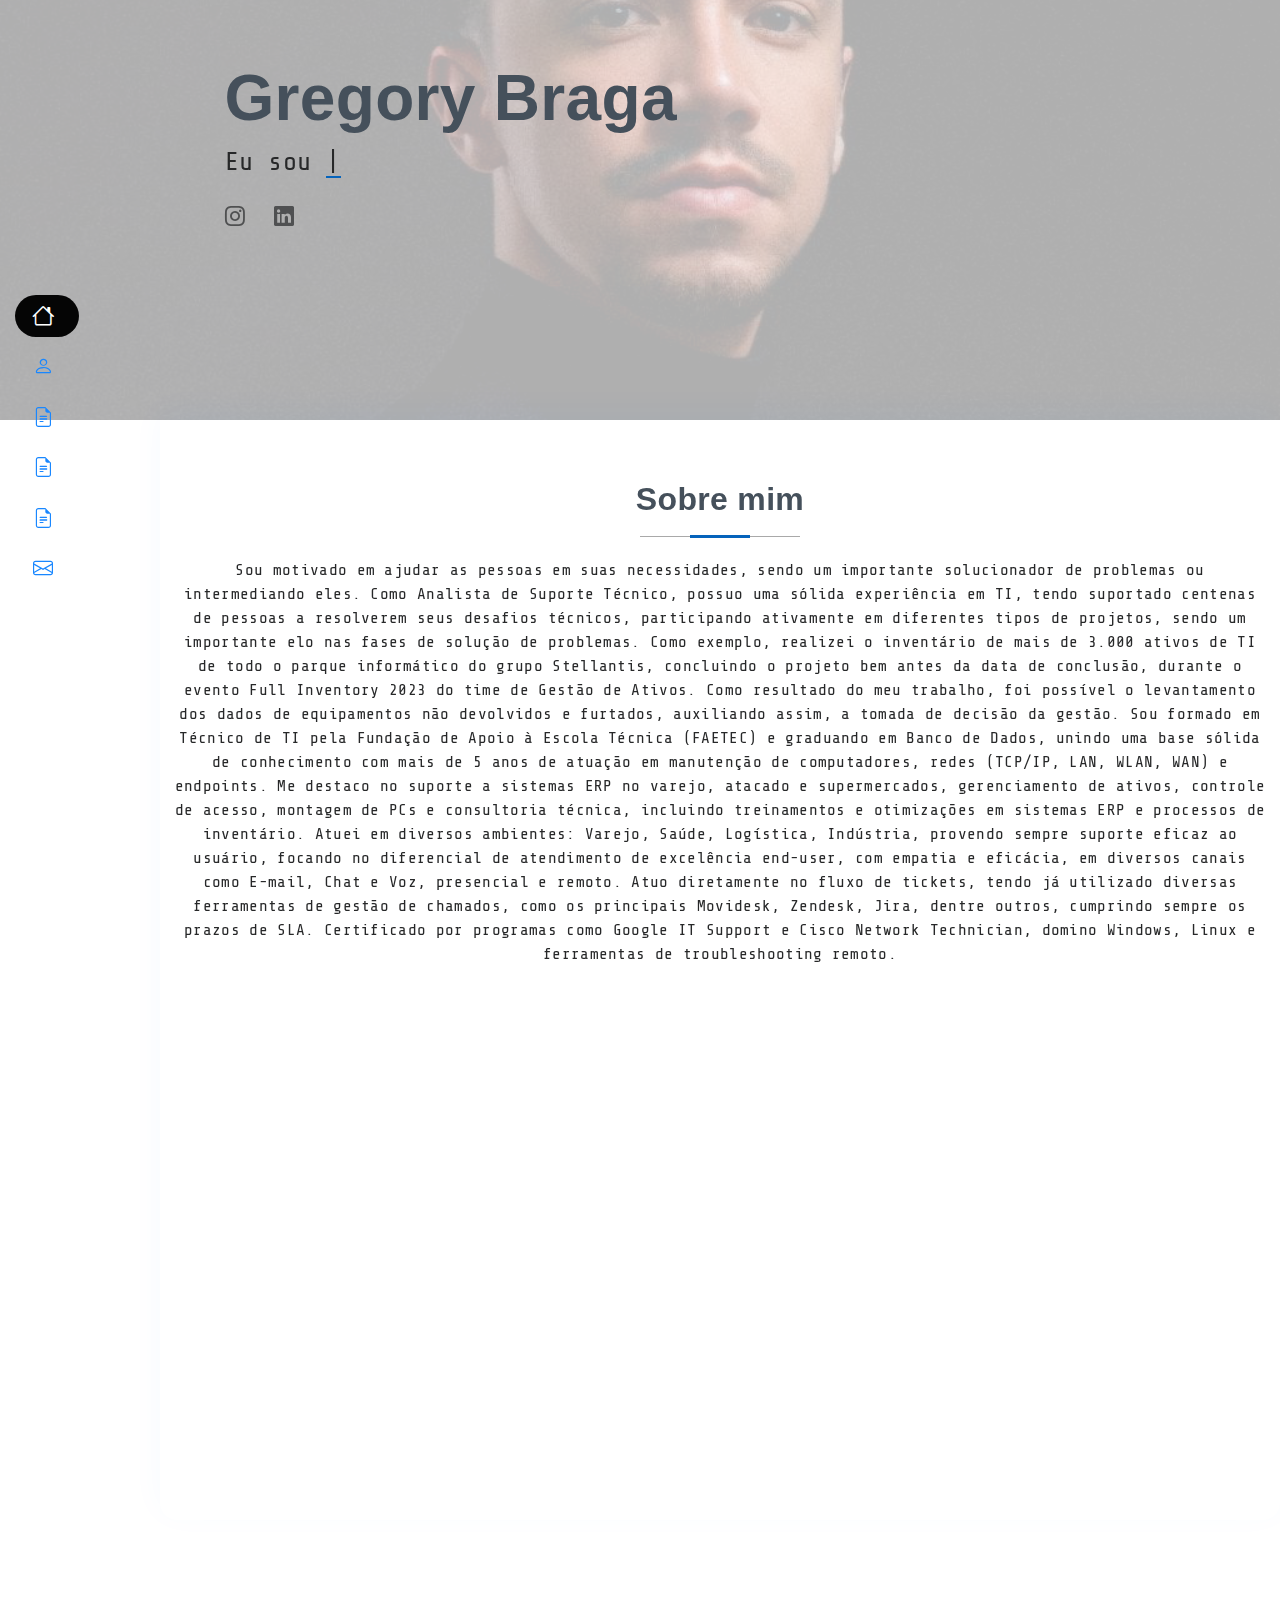
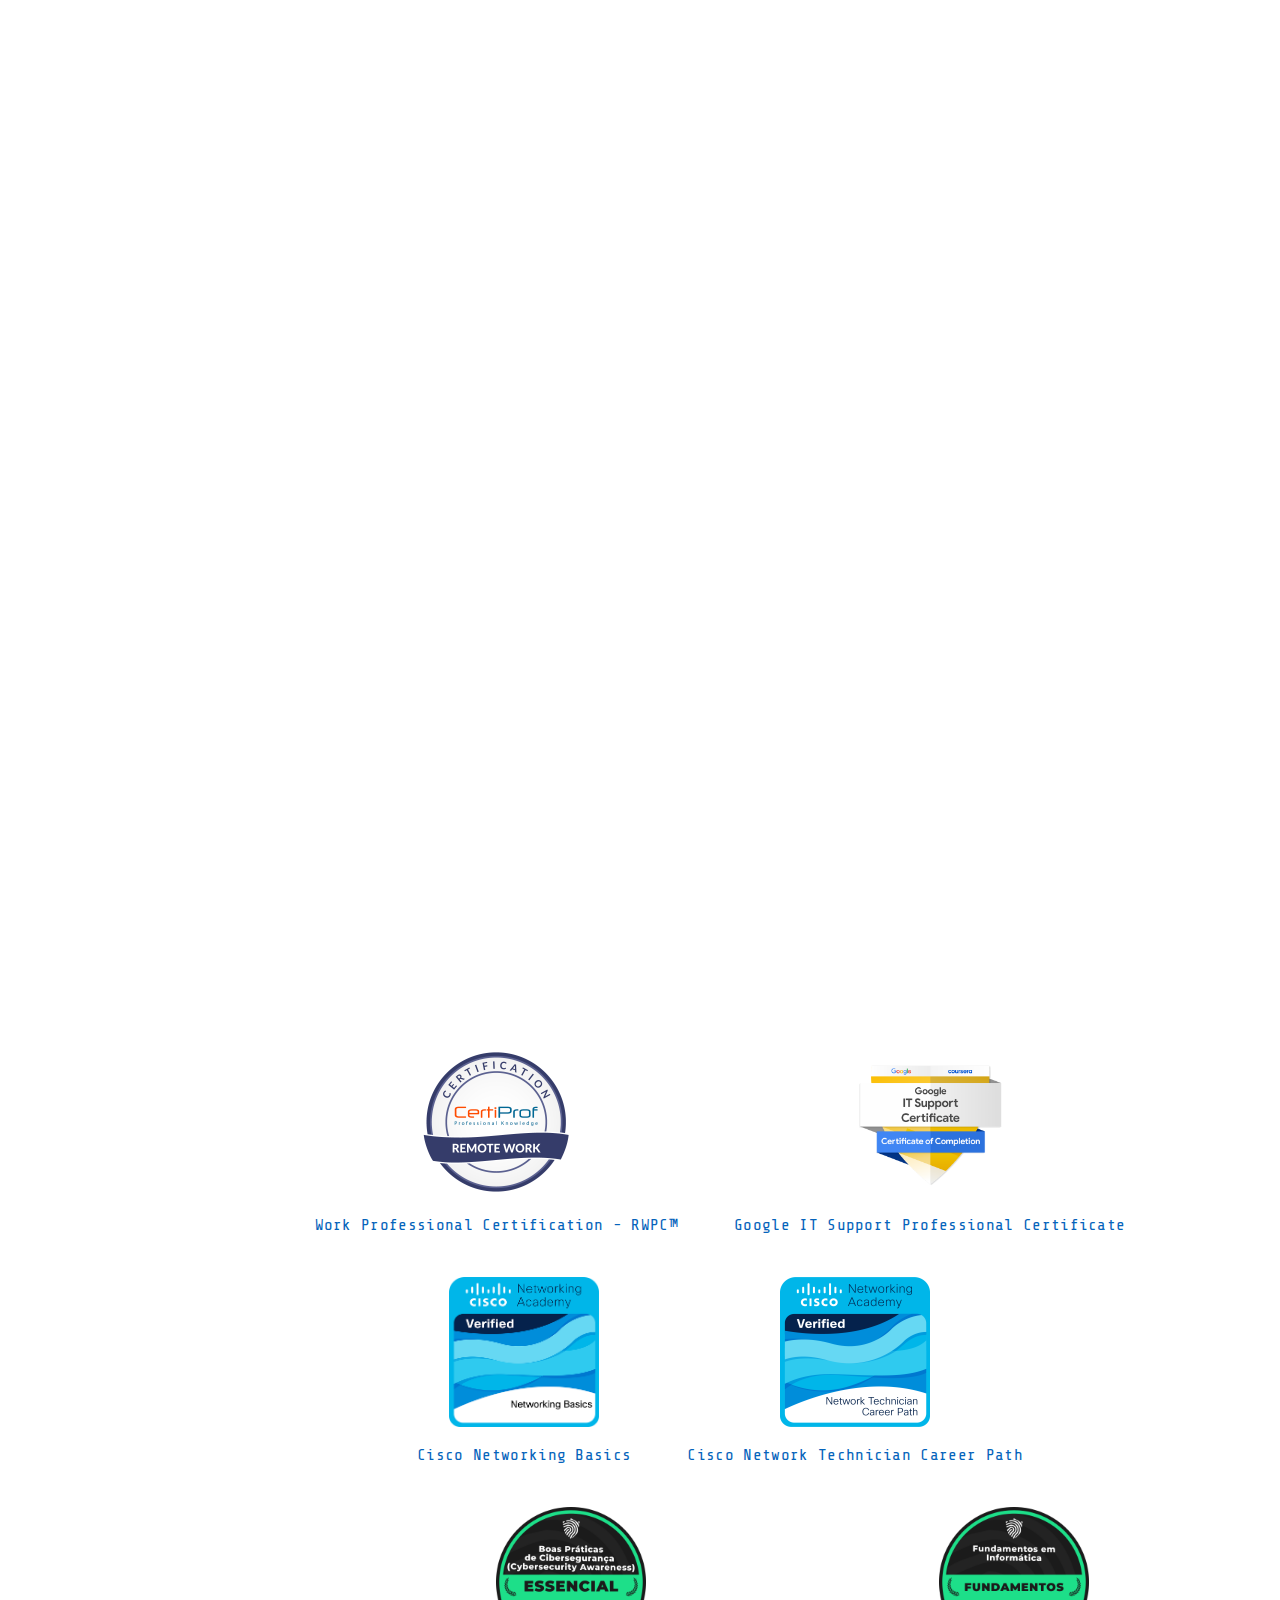
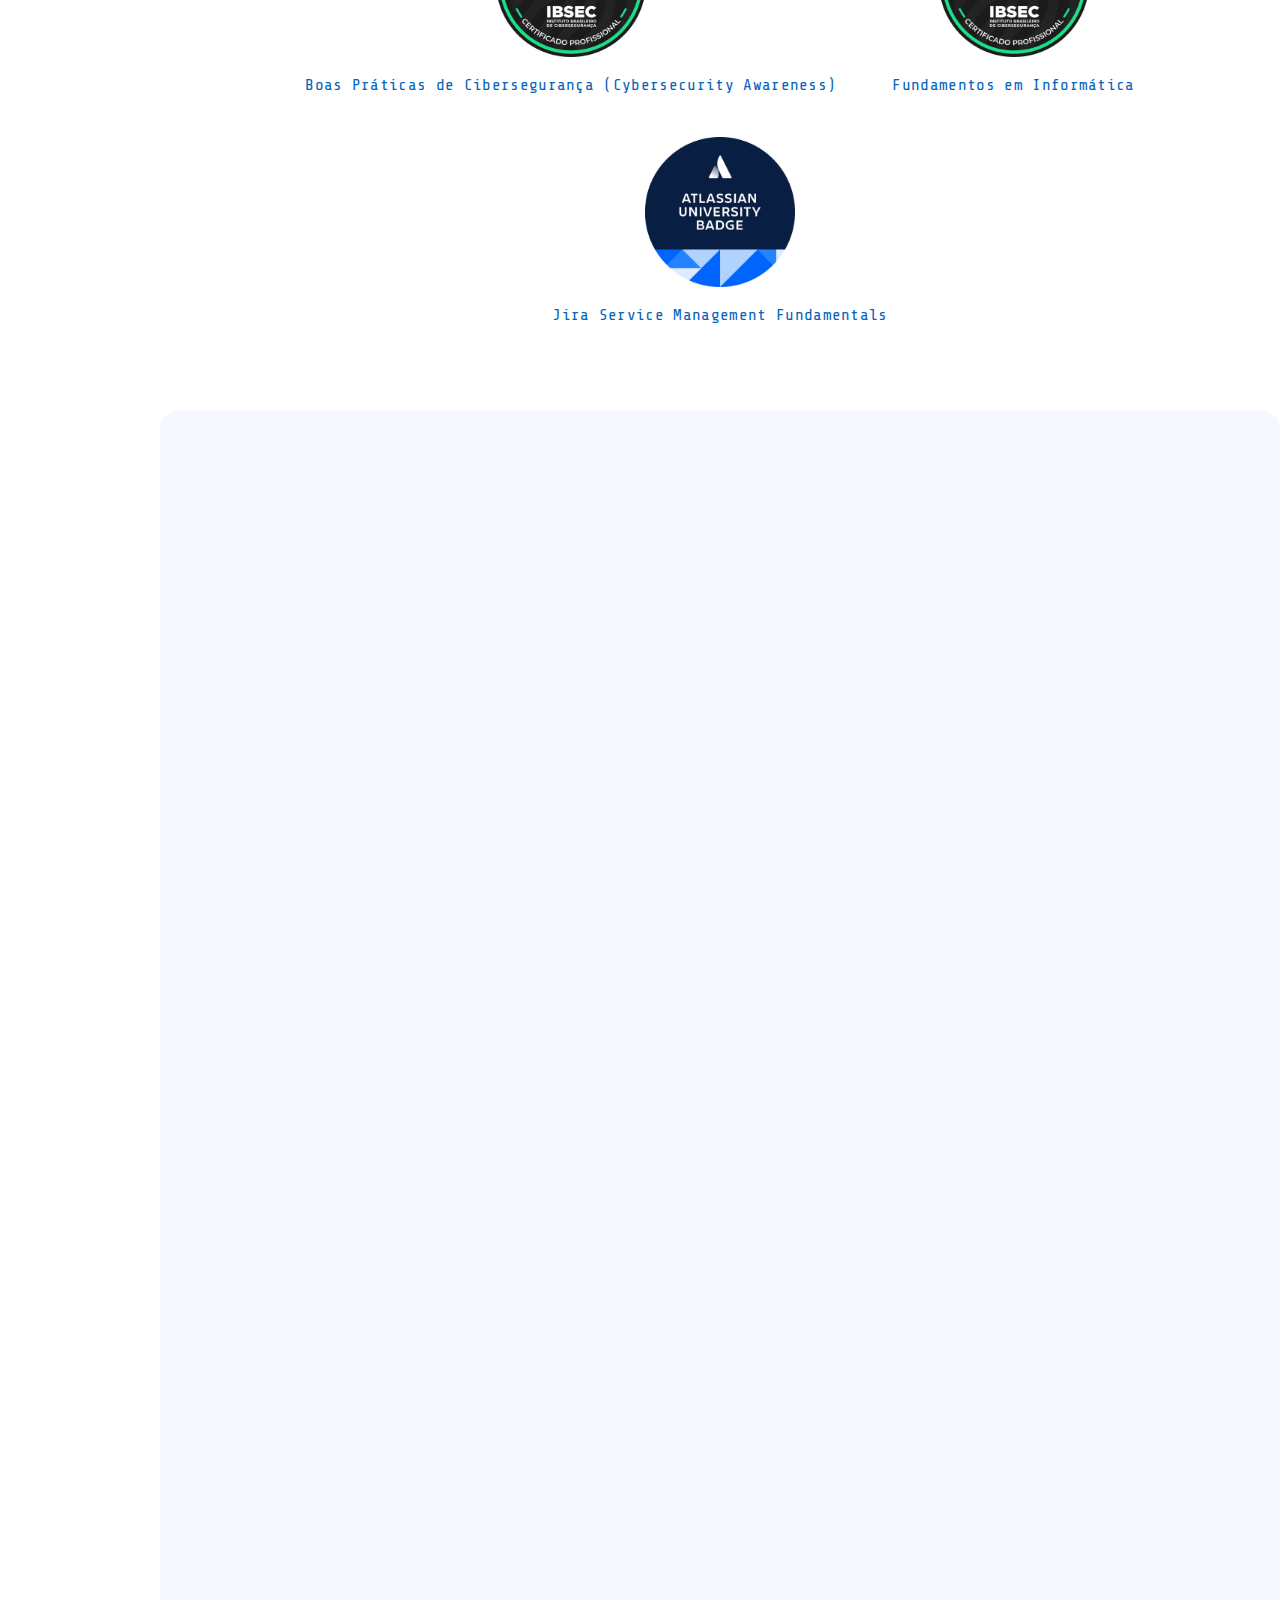
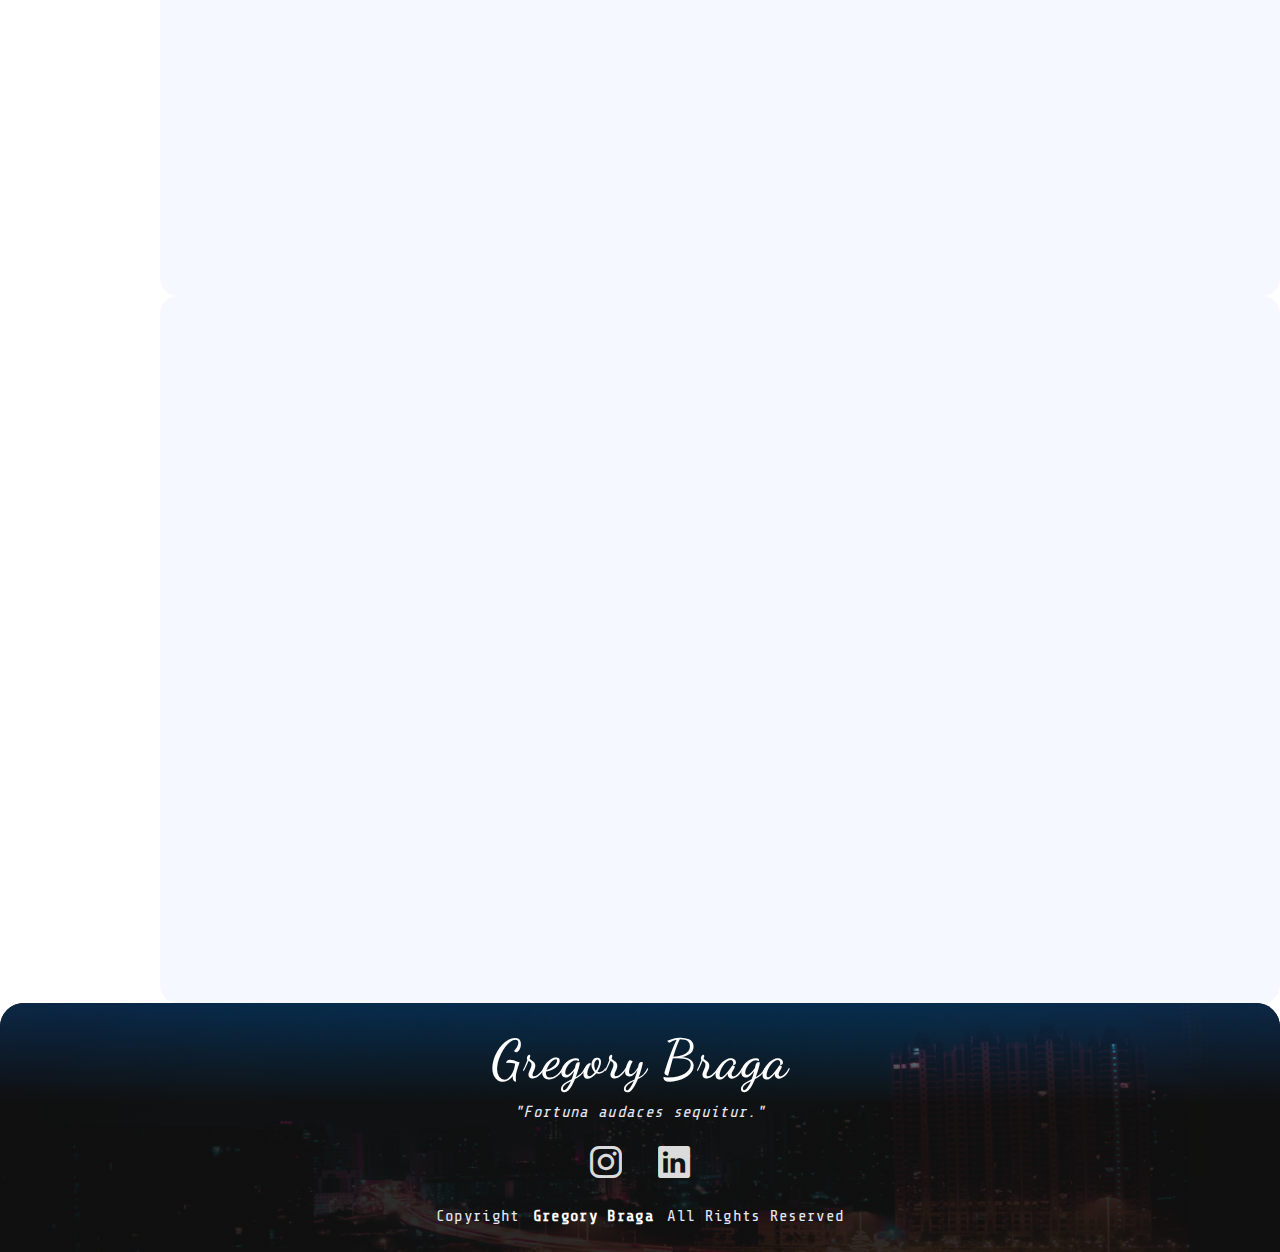
<file: index.html>
<!DOCTYPE html>
<html lang="pt-br">

<head>
  <meta charset="UTF-8">
  <meta name="viewport" content="width=device-width, initial-scale=1.0">
  <title>Gregory Braga CV</title>
  <link href="favicon.png" rel="icon">
  <link href="apple-touch-icon.png" rel="apple-touch-icon">

  <!-- Google Fonts -->
  <link href="https://fonts.googleapis.com" rel="preconnect">
  <link href="https://fonts.gstatic.com" rel="preconnect" crossorigin>
  <link href="https://fonts.googleapis.com/css2?family=Roboto:ital,wght@0,100;0,300;0,400;0,500;0,700;0,900;1,100;1,300;1,400;1,500;1,700&display=swap" rel="stylesheet">
  <link href="https://fonts.googleapis.com/css2?family=Dancing+Script:wght@700&display=swap" rel="stylesheet">
  <link href="https://fonts.googleapis.com/css2?family=Share+Tech+Mono&display=swap" rel="stylesheet">

  <!-- Vendor CSS Files -->
  <link href="bootstrap.min.css" rel="stylesheet">
  <link href="bootstrap-icons.css" rel="stylesheet">
  <link href="aos.css" rel="stylesheet">
  <link href="glightbox.min.css" rel="stylesheet">
  <link href="swiper-bundle.min.css" rel="stylesheet">

  <!-- Main CSS File -->
  <link href="main.css" rel="stylesheet">
</head>

<body class="index-page">

  <header id="header" class="header d-flex flex-column justify-content-center">

    <i class="header-toggle d-xl-none bi bi-list"></i>

    <nav id="navmenu" class="navmenu">
      <ul>
        <li><a href="#hero" class="active"><i class="bi bi-house navicon"></i><span>Home</span></a></li>
        <li><a href="#about"><i class="bi bi-person navicon"></i><span>Sobre mim</span></a></li>
        <li><a href="#skills"><i class="bi bi-file-earmark-text navicon"></i><span>Habilidades</span></a></li>
        <li><a href="#certificacoes"><i class="bi bi-file-earmark-text navicon"></i><span>Certificações</span></a></li>
        <li><a href="#resume"><i class="bi bi-file-earmark-text navicon"></i><span>Curriculo</span></a></li>
        <li><a href="#contact"><i class="bi bi-envelope navicon"></i><span>Contato</span></a></li>
        
      </ul>
    </nav>

  </header>

  <main class="main">

    <!-- Hero Section -->
    <section id="hero" class="hero section light-background position-relative">
      <div class="hero-bg-effect">
        <img src="hero-bg.jpg" alt="">
      </div>
      <div class="container" data-aos="zoom-out">
        <div class="row justify-content-center">
          <div class="col-lg-9">
            <h2>Gregory Braga</h2>
            <p>Eu sou <span class="typed" data-typed-items="Help Desker, Suporte Técnico, Dev Student ">Analista de TI</span><span class="typed-cursor typed-cursor--blink" aria-hidden="true"></span></p>
            <div class="social-links">
              <a href="https://www.instagram.com/yng.greek?igsh=MW9kNWRqdHo0eHVsdg==" target="_blank" rel="noopener"><i class="bi bi-instagram"></i></a>
              <a href="https://www.linkedin.com/in/gregorybraga" target="_blank" rel="noopener"><i class="bi bi-linkedin"></i></a>
            </div>
          </div>
        </div>
      </div>
    </section><!-- /Hero Section -->

    <!-- About Section -->
    <section id="about" class="about section">

      <!-- Section Title -->
      <div class="container section-title" data-aos="fade-up">
        <h2>Sobre mim</h2>
        <p>
          Sou motivado em ajudar as pessoas em suas necessidades, sendo um importante solucionador de problemas ou intermediando eles. Como Analista de Suporte Técnico, possuo uma sólida experiência em TI, tendo suportado centenas de pessoas a resolverem seus desafios técnicos, participando ativamente em diferentes tipos de projetos, sendo um importante elo nas fases de solução de problemas. Como exemplo, realizei o inventário de mais de 3.000 ativos de TI de todo o parque informático do grupo Stellantis, concluindo o projeto bem antes da data de conclusão, durante o evento Full Inventory 2023 do time de Gestão de Ativos. Como resultado do meu trabalho, foi possível o levantamento dos dados de equipamentos não devolvidos e furtados, auxiliando assim, a tomada de decisão da gestão. 
          Sou formado em Técnico de TI pela Fundação de Apoio à Escola Técnica (FAETEC) e graduando em Banco de Dados, 
          unindo uma base sólida de conhecimento com mais de 5 anos de atuação em manutenção de computadores, 
          redes (TCP/IP, LAN, WLAN, WAN) e endpoints. Me destaco no suporte a sistemas ERP no varejo, atacado e supermercados, 
          gerenciamento de ativos, controle de acesso, montagem de PCs e consultoria técnica, incluindo treinamentos e otimizações em sistemas ERP e processos de inventário. Atuei em diversos ambientes: Varejo, Saúde, Logística, Indústria, provendo sempre suporte eficaz ao usuário, focando no diferencial de atendimento de excelência end-user, com empatia e eficácia, em diversos canais como E-mail, Chat e Voz, presencial e remoto. Atuo diretamente no fluxo de tickets, tendo já utilizado diversas ferramentas de gestão de chamados, como os principais Movidesk, Zendesk, Jira, dentre outros, cumprindo sempre os prazos de SLA. Certificado por programas como Google IT Support e Cisco Network Technician, domino Windows, Linux e ferramentas de troubleshooting remoto.
        </p>
      </div><!-- End Section Title -->

      <div class="container" data-aos="fade-up" data-aos-delay="100">

        <div class="row gy-4 justify-content-center">
          <div class="col-lg-4 d-flex justify-content-center align-items-center">
            <img src="Perfil.jpg" class="img-fluid rounded shadow" alt="Foto de perfil"
              style="max-width: 320px; border-radius: 18px; box-shadow: 0 8px 32px 0 rgba(31,38,135,0.18); transition: transform 0.3s; background: rgba(255,255,255,0.6);"
              onmouseover="this.style.transform='scale(1.04)'" onmouseout="this.style.transform='scale(1)'">
          </div>
          <div class="col-lg-8 content">
            <h2>Resumo das minhas informações pessoais.</h2>
            <div class="row">
              <div class="col-lg-6">
                <ul>
                  <li><i class="bi bi-chevron-right"></i> <strong>Nascimento:</strong> <span>17 Dezembro 1993</span></li>
                  <li><i class="bi bi-chevron-right"></i> <strong>Whatsapp:</strong> <span>24 998761187</span></li>
                  <li><i class="bi bi-chevron-right"></i> <strong>Cidade:</strong> <span>Resende, RJ</span></li>
                </ul>
              </div>
              <div class="col-lg-6">
                <ul>
                  <li><i class="bi bi-chevron-right"></i> <strong>Idade:</strong> <span>31</span></li>
                  <li><i class="bi bi-chevron-right"></i> <strong>Email:</strong> <span>gregbcontato@gmail.com</span></li>
                  <li><i class="bi bi-chevron-right"></i> <strong>Freelance:</strong> <span>Disponível</span></li>
                </ul>
              </div>
            </div>
            <p class="sobre-mim-paragrafo py-3">
              "Sou natural de Volta Redonda, no Sul Fluminense, mas foi em Resende que encontrei minha segunda casa e novas oportunidades. 
              Tenho paixão por esportes: futebol, basquete, mas principalmente corrida de rua e ciclismo — nada como uma trilha em uma manhã de Domingo ensolarado para curtir com os amigos. 
              Acredito que o esporte me ensinou disciplina, resiliência e trabalho em equipe, valores que levo para minha vida profissional e pessoal."
            </p>
          </div>
        </div>

      </div>

    </section><!-- /About Section -->
    
       <!-- Skills Section -->
    <section id="skills" class="skills section">

      <!-- Section Title -->
      <div class="container section-title" data-aos="fade-up">
        <h2>Habilidades</h2>
        <p>Algumas das minhas principais skills técnicas e comportamentais.</p>
      </div><!-- End Section Title -->

      <div class="container py-3">
        <div class="row justify-content-center gap-4">
          <!-- Habilidade 1 -->
          <div class="col-md-3 col-sm-6 mb-4">
            <div class="card skill-card text-center shadow-sm" data-aos="zoom-in" data-aos-delay="100">
              <div class="card-body">
                <i class="bi bi-chat-dots-fill skill-icon mb-3"></i>
                <h5 class="card-title mb-2">Comunicação</h5>
                <p class="card-text">Clareza, empatia e assertividade no contato com usuários e equipes.</p>
              </div>
            </div>
          </div>
          <!-- Habilidade 2 -->
          <div class="col-md-3 col-sm-6 mb-4">
            <div class="card skill-card text-center shadow-sm" data-aos="zoom-in" data-aos-delay="200">
              <div class="card-body">
                <i class="bi bi-lightbulb-fill skill-icon mb-3"></i>
                <h5 class="card-title mb-2">Resolução de Problemas</h5>
                <p class="card-text">Capacidade de analisar cenários e propor soluções rápidas e eficazes.</p>
              </div>
            </div>
          </div>
          <!-- Habilidade 3 -->
          <div class="col-md-3 col-sm-6 mb-4">
            <div class="card skill-card text-center shadow-sm" data-aos="zoom-in" data-aos-delay="300">
              <div class="card-body">
                <i class="bi bi-graph-up-arrow skill-icon mb-3"></i>
                <h5 class="card-title mb-2">Capacidade Analítica</h5>
                <p class="card-text">Análise de dados, métricas e indicadores para tomada de decisão.</p>
              </div>
            </div>
          </div>
          <!-- Habilidade 4 -->
          <div class="col-md-3 col-sm-6 mb-4">
            <div class="card skill-card text-center shadow-sm" data-aos="zoom-in" data-aos-delay="400">
              <div class="card-body">
                <i class="bi bi-emoji-smile-fill skill-icon mb-3"></i>
                <h5 class="card-title mb-2">Inteligência Emocional</h5>
                <p class="card-text">Gestão das emoções e resiliência em ambientes de pressão.</p>
              </div>
            </div>
          </div>
          <!-- Habilidade 5 -->
          <div class="col-md-3 col-sm-6 mb-4">
            <div class="card skill-card text-center shadow-sm" data-aos="zoom-in" data-aos-delay="500">
              <div class="card-body">
                <i class="bi bi-tools skill-icon mb-3"></i>
                <h5 class="card-title mb-2">Manutenção Técnica</h5>
                <p class="card-text">Experiência em montagem, manutenção e troubleshooting de computadores e periféricos.</p>
              </div>
            </div>
          </div>
          <!-- Habilidade 6 -->
          <div class="col-md-3 col-sm-6 mb-4">
            <div class="card skill-card text-center shadow-sm" data-aos="zoom-in" data-aos-delay="600">
              <div class="card-body">
                <i class="bi bi-ticket-detailed-fill skill-icon mb-3"></i>
                <h5 class="card-title mb-2">Gestão de Tickets</h5>
                <p class="card-text">Atuação eficiente no fluxo de chamados, priorização, acompanhamento e resolução via ferramentas ITSM.</p>
              </div>
            </div>
          </div>
        </div>
      </div>

      <style>
        .skill-card {
          border: none;
          border-radius: 18px;
          background: rgba(25,135,255,0.07);
          transition: transform 0.25s, box-shadow 0.25s;
        }
        .skill-card:hover {
          transform: translateY(-8px) scale(1.04);
          box-shadow: 0 8px 32px 0 rgba(25,135,255,0.18);
          background: rgba(25,135,255,0.13);
        }
        .skill-icon {
          font-size: 2.5rem;
          color: #1987ff;
          transition: color 0.2s;
        }
        .skill-card:hover .skill-icon {
          color: #0d6efd;
        }
        .card-title {
          font-weight: 700;
          color: #222;
        }
        .card-text {
          color: #444;
          font-size: 1.01rem;
        }
      </style>

    </section><!-- /Skills Section -->

    <!-- Certifications Section -->
    <section id="certificacoes" class="section" style="background: rgba(255,255,255,0.85); border-radius: 18px;">
      <div class="container section-title" data-aos="fade-up">
        <h2>Certificações</h2>
        <p>Veja algumas das minhas certificações profissionais:</p>
      </div>
      <div class="container d-flex flex-wrap justify-content-center gap-4 py-3">
        <!-- Badge 1 -->
        <div class="d-flex flex-column align-items-center mx-3 my-2">
          <img src="rwpc.png" alt="Certificação 1" class="badge-img" width="150" height="150">
          <p class="mt-3 mb-0 text-center">
            <a href="https://www.credly.com/badges/2335f9ad-5489-48ac-b82c-98e6a0b566a5/public_url" target="_blank">Work Professional Certification - RWPC™</a>
          </p>
        </div>
        <!-- Badge 2 -->
        <div class="d-flex flex-column align-items-center mx-3 my-2">
          <img src="google-it.png" alt="Certificação 2" class="badge-img" width="150" height="150">
          <p class="mt-3 mb-0 text-center">
            <a href="https://www.credly.com/badges/94b21556-55dc-4e7d-92a8-be23dd1ab95d/public_url" target="_blank">Google IT Support Professional Certificate</a>
          </p>
        </div>
        <!-- Badge 3 -->
        <div class="d-flex flex-column align-items-center mx-3 my-2">
          <img src="netwk.png" alt="Certificação 3" class="badge-img" width="150" height="150">
          <p class="mt-3 mb-0 text-center">
            <a href="https://www.credly.com/badges/ab7fe34d-4d32-48cb-bc72-e8eb6ef82d35/public_url" target="_blank">Cisco Networking Basics</a>
          </p>
        </div>
        <!-- Badge 4 -->
        <div class="d-flex flex-column align-items-center mx-3 my-2">
          <img src="netwk-path.png" alt="Certificação 4" class="badge-img" width="150" height="150">
          <p class="mt-3 mb-0 text-center">
            <a href="https://www.credly.com/badges/2edd4883-d46d-4e9e-b70e-4d86a9108b21/public_url" target="_blank">Cisco Network Technician Career Path</a>
          </p>
        </div>
        <!-- Badge 5 -->
        <div class="d-flex flex-column align-items-center mx-3 my-2">
          <img src="PT-IC-SEC.png" alt="Certificação 5" class="badge-img" width="150" height="150">
          <p class="mt-3 mb-0 text-center">
            <a href="https://certs.ibsec.com.br/?cert_hash=e61c7705a6e7e2e2" target="_blank">Boas Práticas de Cibersegurança (Cybersecurity Awareness)</a>
          </p>
        </div>
        <!-- Badge 6 -->
        <div class="d-flex flex-column align-items-center mx-3 my-2">
          <img src="PT-IC-INF.png" alt="Certificação 6" class="badge-img" width="150" height="150">
          <p class="mt-3 mb-0 text-center">
            <a href="https://certs.ibsec.com.br/?cert_hash=ae5a3c3f4ab51c41" target="_blank">Fundamentos em Informática</a>
          </p>
        </div>
        <!-- Badge 7 -->
        <div class="d-flex flex-column align-items-center mx-3 my-2">
          <img src="atlassian.png" alt="Certificação 7" class="badge-img" width="150" height="150">
          <p class="mt-3 mb-0 text-center">
            <a href="https://university.atlassian.com/student/award/keciUDYzLbL3TLcQ93zU9A3t" target="_blank">Jira Service Management Fundamentals</a>
          </p>
        </div>
        <!-- Adicione mais badges conforme necessário -->
      </div>
    </section><!-- /Certifications Section -->

    <!-- Resume Section -->
    <section id="resume" class="resume section resume-section-bg">
      <div class="container section-title" data-aos="fade-up">
        <h2>Minha Trajetória Profissional</h2>
        <p class="mb-4">Conheça minha formação acadêmica e as experiências profissionais que moldaram minha carreira em TI.</p>
      </div>
      <div class="container">
        <div class="row gy-5">
          <!-- Formação Acadêmica -->
          <div class="col-lg-5" data-aos="fade-right" data-aos-delay="100">
            <div class="timeline">
              <h3 class="resume-title mb-4"><i class="bi bi-mortarboard-fill me-2 text-primary"></i>Formação Acadêmica</h3>
              <div class="timeline-item mb-4">
                <div class="timeline-dot bg-primary"></div>
                <div class="timeline-content card shadow-sm p-3" style="border-left: 5px solid #1987ff;">
                  <h4 class="mb-1">Banco de Dados</h4>
                  <span class="badge bg-primary mb-1">2022 - 2024</span>
                  <p class="mb-0"><em>Universidade Estácio de Sá, RJ</em></p>
                </div>
              </div>
              <div class="timeline-item mb-4">
                <div class="timeline-dot bg-primary"></div>
                <div class="timeline-content card shadow-sm p-3" style="border-left: 5px solid #1987ff;">
                  <h4 class="mb-1">Técnico em Informática</h4>
                  <span class="badge bg-primary mb-1">2017 - 2018</span>
                  <p class="mb-0"><em>FAETEC - Amaury Cesar Vieira, Volta Redonda, RJ</em></p>
                </div>
              </div>
            </div>
          </div>
          <!-- Experiência Profissional -->
          <div class="col-lg-7" data-aos="fade-left" data-aos-delay="200">
            <div class="timeline">
              <h3 class="resume-title mb-4"><i class="bi bi-briefcase-fill me-2 text-success"></i>Experiência Profissional</h3>
              <!-- Experiência 1 -->
              <div class="timeline-item mb-4">
                <div class="timeline-dot bg-success"></div>
                <div class="timeline-content card shadow-sm p-3" style="border-left: 5px solid #198754;">
                  <div class="d-flex justify-content-between align-items-center mb-2">
                    <h4 class="mb-0">Analista de Suporte N2 Jr.</h4>
                    <span class="badge bg-success">2024 - Atualmente</span>
                  </div>
                  <h5 class="mb-1 text-muted">Stefanini Group | Volkswagen - Caminhões e Ônibus</h5>
                  <p class="mb-1"><em>Porto Real, RJ</em></p>
                  <ul class="mb-0">
                    <li>Suporte N2 em microinformática (notebooks, desktops) e telefonia móvel (MDM em iOS).</li>
                    <li>Instalação e configuração de sistemas operacionais e softwares padrão.</li>
                    <li>Personalização de equipamentos conforme IDs e perfis de usuários.</li>
                    <li>Gestão de chamados via ITSM, análise e escalonamento conforme criticidade.</li>
                    <li>Gestão de ativos de TI, inventário e controle de equipamentos.</li>
                    <li>Atendimento Field Service em ambiente multinacional (Volkswagen Group).</li>
                  </ul>
                </div>
              </div>
              <!-- Experiência 2 -->
              <div class="timeline-item mb-4">
                <div class="timeline-dot bg-success"></div>
                <div class="timeline-content card shadow-sm p-3" style="border-left: 5px solid #198754;">
                  <div class="d-flex justify-content-between align-items-center mb-2">
                    <h4 class="mb-0">Analista de Suporte N2 Jr.</h4>
                    <span class="badge bg-success">2023 - 2024</span>
                  </div>
                  <h5 class="mb-1 text-muted">ATOS Brasil | Stellantis Group</h5>
                  <p class="mb-1"><em>Porto Real, RJ</em></p>
                  <ul class="mb-0">
                    <li>Levantamento e validação de dados de ativos informáticos na planta Stellantis.</li>
                    <li>Especialista em Field Service: formatação, configuração e testes de Laptops e Desktops.</li>
                    <li>Conhecimento em Active Directory, estoque, Excel Avançado, Office 365, segurança em TI e redes LAN/WAN.</li>
                    <li>Participação ativa no Full Inventory 2023: inventário de 3 mil ativos em menos de 90 dias.</li>
                  </ul>
                </div>
              </div>
              <!-- Experiência 3 -->
              <div class="timeline-item mb-4">
                <div class="timeline-dot bg-success"></div>
                <div class="timeline-content card shadow-sm p-3" style="border-left: 5px solid #198754;">
                  <div class="d-flex justify-content-between align-items-center mb-2">
                    <h4 class="mb-0">Consultor Técnico de TI Jr.</h4>
                    <span class="badge bg-success">2021 - 2022</span>
                  </div>
                  <h5 class="mb-1 text-muted">SD Sistemas</h5>
                  <p class="mb-1"><em>Porto Real, RJ</em></p>
                  <ul class="mb-0">
                    <li>Manutenções preventivas e corretivas em software e hardware.</li>
                    <li>Formatações e backups em servidores, retaguardas e PDVs (Cobian para banco de dados).</li>
                    <li>Atendimento externo: viagens para suporte presencial na região.</li>
                    <li>Gestão de chamados via Movidesk, contribuindo para eficiência dos processos.</li>
                  </ul>
                </div>
              </div>
            </div>
          </div>
        </div>
      </div>
    </section><!-- /Resume Section -->

    <!-- Contact Section -->
    <section id="contact" class="contact section" style="background: rgba(245,248,255,0.93); border-radius: 18px;">
      <div class="container section-title" data-aos="fade-up">
        <h2>Contato</h2>
        <p>Fique à vontade para me enviar uma mensagem pelo formulário ou utilizar meus canais diretos de contato abaixo.</p>
      </div>
      <div class="container py-4" data-aos="fade" data-aos-delay="100">
        <div class="row g-5 align-items-stretch">
          <!-- Informações de contato -->
          <div class="col-lg-4 d-flex flex-column justify-content-between">
            <div class="info-item d-flex align-items-center mb-4 p-3 shadow-sm rounded" style="background: #fff;">
              <i class="bi bi-telephone flex-shrink-0 fs-3 text-primary me-3"></i>
              <div>
                <h5 class="mb-1">Telefone / WhatsApp</h5>
                <a href="https://wa.me/5524992599575" target="_blank" style="color:#222; text-decoration:none; display: flex; align-items: center;">
                  <img src="whats-icon.png" alt="WhatsApp" class="icon-img me-2" style="width: 24px; height: 24px; object-fit: contain;"/>
                  (24) 99259-9575
                </a>
              </div>
            </div>
            <div class="info-item d-flex align-items-center mb-4 p-3 shadow-sm rounded" style="background: #fff;">
              <i class="bi bi-envelope flex-shrink-0 fs-3 text-primary me-3"></i>
              <div>
                <h5 class="mb-1">Email</h5>
                <a href="mailto:gregbcontato@gmail.com" style="color:#222; text-decoration:none;">
                  gregbcontato@gmail.com
                </a>
              </div>
            </div>
            <div class="info-item d-flex align-items-center p-3 shadow-sm rounded" style="background: #fff;">
              <i class="bi bi-geo-alt flex-shrink-0 fs-3 text-primary me-3"></i>
              <div>
                <h5 class="mb-1">Localização</h5>
                <p class="mb-0">Resende, RJ</p>
              </div>
            </div>
          </div>
          <!-- Formulário de contato -->
          <div class="col-lg-8">
            <form action="https://formsubmit.co/gregbcontato@gmail.com" method="POST" class="php-email-form p-4 shadow-sm rounded" style="background: #fff;">
              <input type="hidden" name="_captcha" value="false">
              <input type="hidden" name="_next" value="https://code-greg.github.io/obrigado.html">
              <div class="row gy-3">
                <div class="col-md-6">
                  <input type="text" name="name" class="form-control" placeholder="Seu nome" required>
                </div>
                <div class="col-md-6">
                  <input type="email" class="form-control" name="email" placeholder="Seu Email" required>
                </div>
                <div class="col-md-12">
                  <input type="text" class="form-control" name="subject" placeholder="Assunto" required>
                </div>
                <div class="col-md-12">
                  <textarea class="form-control" name="message" rows="6" placeholder="Mensagem" required></textarea>
                </div>
                <div class="col-md-12 text-end">
                  <button type="submit" class="btn btn-primary px-4 py-2">Enviar Mensagem</button>
                </div>
              </div>
            </form>
          </div>
        </div>
      </div>
    </section><!-- /Contact Section -->

  </main>

  <!-- Footer -->

  <footer id="footer" class="footer position-relative">
    <div class="container py-4 text-center">
      <h3 class="sitename" style="color: #fff; letter-spacing: 1px; font-family: 'Dancing Script', cursive; font-size: 3.4rem;">
        Gregory Braga
      </h3>
      <p style="font-style: italic; color: #e3e9f7;">"Fortuna audaces sequitur."</p>
      <div class="social-links d-flex justify-content-center mb-3">
        <a href="https://www.instagram.com/yng.greek?igsh=MW9kNWRqdHo0eHVsdg==" target="_blank" rel="noopener" style="color:#fff; opacity:0.85; font-size:1.0rem; margin:0 10px;"><i class="bi bi-instagram"></i></a>
        <a href="https://www.linkedin.com/in/gregorybraga" target="_blank" rel="noopener" style="color:#fff; opacity:0.85; font-size:1.5rem; margin:0 10px;"><i class="bi bi-linkedin"></i></a>
      </div>
      <div class="copyright" style="color: #e3e9f7;">
        <span>Copyright</span> <strong class="px-1 sitename" style="color: #fff;">Gregory Braga</strong> <span>All Rights Reserved</span>
      </div>
      <div class="credits" style="color: #e3e9f7; font-size: 0.50rem;">
        <!-- Créditos -->
      </div>
    </div>
  </footer>

  <!-- Scroll Top -->
  <a href="#" id="scroll-top" class="scroll-top d-flex align-items-center justify-content-center"><i class="bi bi-arrow-up-short"></i></a>

  <!-- Preloader -->
  <div id="preloader"></div>

  <!-- Vendor JS Files -->
  <script src="bootstrap.bundle.min.js"></script>
  <!-- <script src="validate.js"></script> -->
  <script src="aos.js"></script>
  <script src="typed.umd.js"></script>
  <script src="purecounter_vanilla.js"></script>
  <script src="noframework.waypoints.js"></script>
  <script src="glightbox.min.js"></script>
  <script src="imagesloaded.pkgd.min.js"></script>
  <script src="isotope.pkgd.min.js"></script>
  <script src="swiper-bundle.min.js"></script>

  <!-- Main JS File -->
  <script src="main.js"></script>

</body>

</html>
</file>
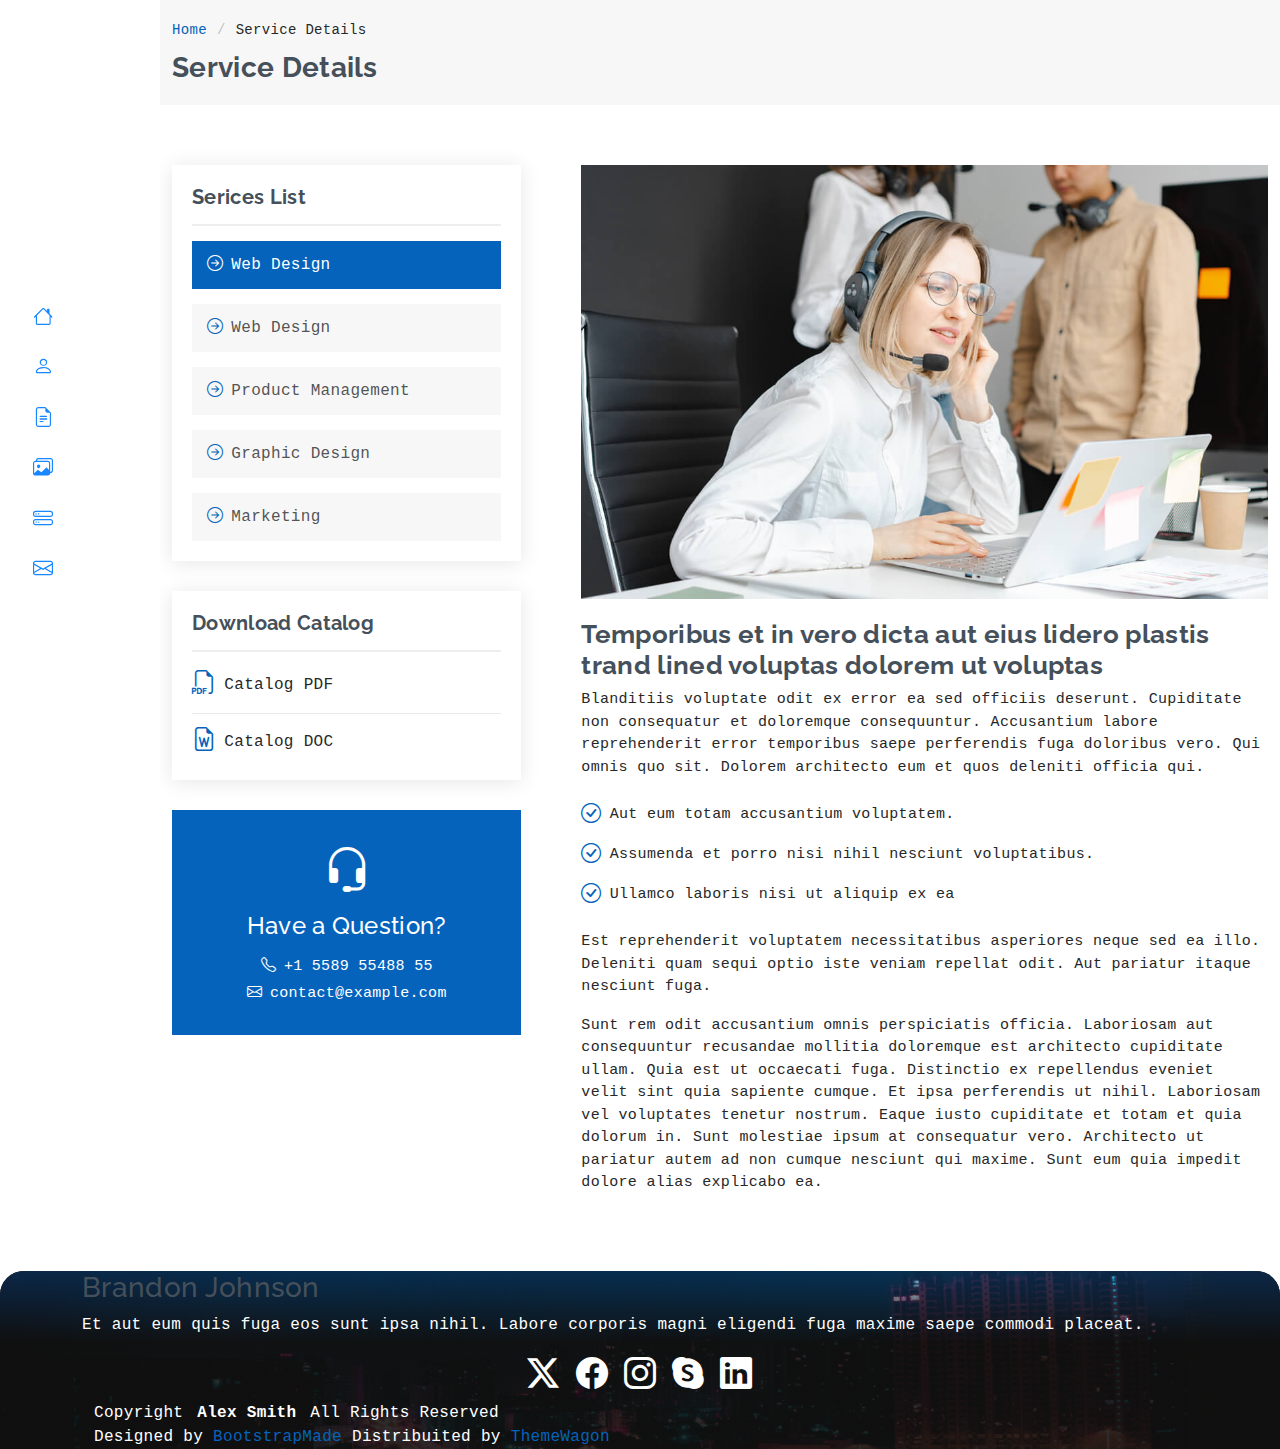
<file: service-details.html>
<!DOCTYPE html>
<html lang="en">

<head>
  <meta charset="utf-8">
  <meta content="width=device-width, initial-scale=1.0" name="viewport">
  <title>Service Details - MyResume Bootstrap Template</title>
  <meta content="" name="description">
  <meta content="" name="keywords">

  <!-- Favicons -->
  <link href="favicon.png" rel="icon">
  <link href="apple-touch-icon.png" rel="apple-touch-icon">

  <!-- Fonts -->
  <link href="https://fonts.googleapis.com" rel="preconnect">
  <link href="https://fonts.gstatic.com" rel="preconnect" crossorigin>
  <link href="https://fonts.googleapis.com/css2?family=Roboto:ital,wght@0,100;0,300;0,400;0,500;0,700;0,900;1,100;1,300;1,400;1,500;1,700;1,900&family=Poppins:ital,wght@0,100;0,200;0,300;0,400;0,500;0,600;0,700;0,800;0,900;1,100;1,200;1,300;1,400;1,500;1,600;1,700;1,800;1,900&family=Raleway:ital,wght@0,100;0,200;0,300;0,400;0,500;0,600;0,700;0,800;0,900;1,100;1,200;1,300;1,400;1,500;1,600;1,700;1,800;1,900&display=swap" rel="stylesheet">

  <!-- Vendor CSS Files -->
  <link href="bootstrap.min.css" rel="stylesheet">
  <link href="bootstrap-icons.css" rel="stylesheet">
  <link href="aos.css" rel="stylesheet">
  <link href="glightbox.min.css" rel="stylesheet">
  <link href="swiper-bundle.min.css" rel="stylesheet">

  <!-- Main CSS File -->
  <link href="main.css" rel="stylesheet">

  <!-- =======================================================
  * Template Name: MyResume
  * Template URL: https://bootstrapmade.com/free-html-bootstrap-template-my-resume/
  * Updated: Jun 29 2024 with Bootstrap v5.3.3
  * Author: BootstrapMade.com
  * License: https://bootstrapmade.com/license/
  ======================================================== -->
</head>

<body class="service-details-page">

  <header id="header" class="header d-flex flex-column justify-content-center">

    <i class="header-toggle d-xl-none bi bi-list"></i>

    <nav id="navmenu" class="navmenu">
      <ul>
        <li><a href="#hero"><i class="bi bi-house navicon"></i><span>Home</span></a></li>
        <li><a href="#about"><i class="bi bi-person navicon"></i><span>About</span></a></li>
        <li><a href="#resume"><i class="bi bi-file-earmark-text navicon"></i><span>Resume</span></a></li>
        <li><a href="#portfolio"><i class="bi bi-images navicon"></i><span>Portfolio</span></a></li>
        <li><a href="#services"><i class="bi bi-hdd-stack navicon"></i><span>Services</span></a></li>
        <li><a href="#contact"><i class="bi bi-envelope navicon"></i><span>Contact</span></a></li>
      </ul>
    </nav>

  </header>

  <main class="main">

    <!-- Page Title -->
    <div class="page-title" data-aos="fade">
      <div class="container">
        <nav class="breadcrumbs">
          <ol>
            <li><a href="index.html">Home</a></li>
            <li class="current">Service Details</li>
          </ol>
        </nav>
        <h1>Service Details</h1>
      </div>
    </div><!-- End Page Title -->

    <!-- Service Details Section -->
    <section id="service-details" class="service-details section">

      <div class="container">

        <div class="row gy-5">

          <div class="col-lg-4" data-aos="fade-up" data-aos-delay="100">

            <div class="service-box">
              <h4>Serices List</h4>
              <div class="services-list">
                <a href="#" class="active"><i class="bi bi-arrow-right-circle"></i><span>Web Design</span></a>
                <a href="#"><i class="bi bi-arrow-right-circle"></i><span>Web Design</span></a>
                <a href="#"><i class="bi bi-arrow-right-circle"></i><span>Product Management</span></a>
                <a href="#"><i class="bi bi-arrow-right-circle"></i><span>Graphic Design</span></a>
                <a href="#"><i class="bi bi-arrow-right-circle"></i><span>Marketing</span></a>
              </div>
            </div><!-- End Services List -->

            <div class="service-box">
              <h4>Download Catalog</h4>
              <div class="download-catalog">
                <a href="#"><i class="bi bi-filetype-pdf"></i><span>Catalog PDF</span></a>
                <a href="#"><i class="bi bi-file-earmark-word"></i><span>Catalog DOC</span></a>
              </div>
            </div><!-- End Services List -->

            <div class="help-box d-flex flex-column justify-content-center align-items-center">
              <i class="bi bi-headset help-icon"></i>
              <h4>Have a Question?</h4>
              <p class="d-flex align-items-center mt-2 mb-0"><i class="bi bi-telephone me-2"></i> <span>+1 5589 55488 55</span></p>
              <p class="d-flex align-items-center mt-1 mb-0"><i class="bi bi-envelope me-2"></i> <a href="mailto:contact@example.com">contact@example.com</a></p>
            </div>

          </div>

          <div class="col-lg-8 ps-lg-5" data-aos="fade-up" data-aos-delay="200">
            <img src="services.jpg" alt="" class="img-fluid services-img">
            <h3>Temporibus et in vero dicta aut eius lidero plastis trand lined voluptas dolorem ut voluptas</h3>
            <p>
              Blanditiis voluptate odit ex error ea sed officiis deserunt. Cupiditate non consequatur et doloremque consequuntur. Accusantium labore reprehenderit error temporibus saepe perferendis fuga doloribus vero. Qui omnis quo sit. Dolorem architecto eum et quos deleniti officia qui.
            </p>
            <ul>
              <li><i class="bi bi-check-circle"></i> <span>Aut eum totam accusantium voluptatem.</span></li>
              <li><i class="bi bi-check-circle"></i> <span>Assumenda et porro nisi nihil nesciunt voluptatibus.</span></li>
              <li><i class="bi bi-check-circle"></i> <span>Ullamco laboris nisi ut aliquip ex ea</span></li>
            </ul>
            <p>
              Est reprehenderit voluptatem necessitatibus asperiores neque sed ea illo. Deleniti quam sequi optio iste veniam repellat odit. Aut pariatur itaque nesciunt fuga.
            </p>
            <p>
              Sunt rem odit accusantium omnis perspiciatis officia. Laboriosam aut consequuntur recusandae mollitia doloremque est architecto cupiditate ullam. Quia est ut occaecati fuga. Distinctio ex repellendus eveniet velit sint quia sapiente cumque. Et ipsa perferendis ut nihil. Laboriosam vel voluptates tenetur nostrum. Eaque iusto cupiditate et totam et quia dolorum in. Sunt molestiae ipsum at consequatur vero. Architecto ut pariatur autem ad non cumque nesciunt qui maxime. Sunt eum quia impedit dolore alias explicabo ea.
            </p>
          </div>

        </div>

      </div>

    </section><!-- /Service Details Section -->

  </main>

  <footer id="footer" class="footer position-relative light-background">
    <div class="container">
      <h3 class="sitename">Brandon Johnson</h3>
      <p>Et aut eum quis fuga eos sunt ipsa nihil. Labore corporis magni eligendi fuga maxime saepe commodi placeat.</p>
      <div class="social-links d-flex justify-content-center">
        <a href=""><i class="bi bi-twitter-x"></i></a>
        <a href=""><i class="bi bi-facebook"></i></a>
        <a href=""><i class="bi bi-instagram"></i></a>
        <a href=""><i class="bi bi-skype"></i></a>
        <a href=""><i class="bi bi-linkedin"></i></a>
      </div>
      <div class="container">
        <div class="copyright">
          <span>Copyright</span> <strong class="px-1 sitename">Alex Smith</strong> <span>All Rights Reserved</span>
        </div>
        <div class="credits">
          <!-- All the links in the footer should remain intact. -->
          <!-- You can delete the links only if you've purchased the pro version. -->
          <!-- Licensing information: https://bootstrapmade.com/license/ -->
          <!-- Purchase the pro version with working PHP/AJAX contact form: [buy-url] -->
          Designed by <a href="https://bootstrapmade.com/">BootstrapMade</a> Distribuited by <a href="https://themewagon.com">ThemeWagon</a>
        </div>
      </div>
    </div>
  </footer>

  <!-- Scroll Top -->
  <a href="#" id="scroll-top" class="scroll-top d-flex align-items-center justify-content-center"><i class="bi bi-arrow-up-short"></i></a>

  <!-- Preloader -->
  <div id="preloader"></div>

  <!-- Vendor JS Files -->
  <script src="bootstrap.bundle.min.js"></script>
  <script src="validate.js"></script>
  <script src="aos.js"></script>
  <script src="typed.umd.js"></script>
  <script src="purecounter_vanilla.js"></script>
  <script src="noframework.waypoints.js"></script>
  <script src="glightbox.min.js"></script>
  <script src="imagesloaded.pkgd.min.js"></script>
  <script src="isotope.pkgd.min.js"></script>
  <script src="swiper-bundle.min.js"></script>

  <!-- Main JS File -->
  <script src="main.js"></script>

</body>

</html>
</file>
<file: main.css>
/**
* Template Name: MyResume
* Template URL: https://bootstrapmade.com/free-html-bootstrap-template-my-resume/
* Updated: Jun 29 2024 with Bootstrap v5.3.3
* Author: BootstrapMade.com
* License: https://bootstrapmade.com/license/
*/

/*--------------------------------------------------------------
# Font & Color Variables
# Help: https://bootstrapmade.com/color-system/
--------------------------------------------------------------*/
/* Fonts */
:root {
  --default-font: "Roboto",  system-ui, -apple-system, "Segoe UI", Roboto, "Helvetica Neue", Arial, "Noto Sans", "Liberation Sans", sans-serif, "Apple Color Emoji", "Segoe UI Emoji", "Segoe UI Symbol", "Noto Color Emoji";
  --heading-font: "Raleway",  sans-serif;
  --nav-font: "Poppins",  sans-serif;
}

/* Global Colors - The following color variables are used throughout the website. Updating them here will change the color scheme of the entire website */
:root { 
  --background-color: #ffffff; /* Background color for the entire website, including individual sections */
  --default-color: #272829; /* Default color used for the majority of the text content across the entire website */
  --heading-color: #45505b; /* Color for headings, subheadings and title throughout the website */
  --accent-color: #0563bb; /* Accent color that represents your brand on the website. It's used for buttons, links, and other elements that need to stand out */
  --surface-color: #ffffff; /* The surface color is used as a background of boxed elements within sections, such as cards, icon boxes, or other elements that require a visual separation from the global background. */
  --contrast-color: #ffffff; /* Contrast color for text, ensuring readability against backgrounds of accent, heading, or default colors. */
}

/* Nav Menu Colors - The following color variables are used specifically for the navigation menu. They are separate from the global colors to allow for more customization options */
:root {
  --nav-color: #45505b;  /* The default color of the main navmenu links */
  --nav-hover-color: #0563bb; /* Applied to main navmenu links when they are hovered over or active */
  --nav-mobile-background-color: #ffffff; /* Used as the background color for mobile navigation menu */
  --nav-dropdown-background-color: #ffffff; /* Used as the background color for dropdown items that appear when hovering over primary navigation items */
  --nav-dropdown-color: #212529; /* Used for navigation links of the dropdown items in the navigation menu. */
  --nav-dropdown-hover-color: #0563bb; /* Similar to --nav-hover-color, this color is applied to dropdown navigation links when they are hovered over. */
}

/* Color Presets - These classes override global colors when applied to any section or element, providing reuse of the sam color scheme. */

.light-background {
  --background-color: #f9f9f9;
  --surface-color: #ffffff;
}

.dark-background {
  --background-color: #060606;
  --default-color: #ffffff;
  --heading-color: #ffffff;
  --surface-color: #252525;
  --contrast-color: #ffffff;
}

/* Smooth scroll */
:root {
  scroll-behavior: smooth;
}

/*--------------------------------------------------------------
# General Styling & Shared Classes
--------------------------------------------------------------*/
body {
  color: var(--default-color);
  background-color: var(--background-color);
  font-family: var(--default-font);
}

body, .section p, .card-text, .sobre-mim-paragrafo, .resume-section-bg, .info-item, .php-email-form, .timeline-content, .container section-title p {
  font-family: 'Share Tech Mono', 'Roboto Mono', 'Fira Mono', 'Courier New', monospace !important;
  letter-spacing: 0.02em;
}

a {
  color: var(--accent-color);
  text-decoration: none;
  transition: 0.3s;
}

a:hover {
  color: color-mix(in srgb, var(--accent-color), transparent 25%);
  text-decoration: none;
}

h1,
h2,
h3,
h4,
h5,
h6 {
  color: var(--heading-color);
  font-family: var(--heading-font);
}

/* PHP Email Form Messages
------------------------------*/
.php-email-form .error-message {
  display: none;
  background: #df1529;
  color: #ffffff;
  text-align: left;
  padding: 15px;
  margin-bottom: 24px;
  font-weight: 600;
}

.php-email-form .sent-message {
  display: none;
  color: #ffffff;
  background: #059652;
  text-align: center;
  padding: 15px;
  margin-bottom: 24px;
  font-weight: 600;
}

.php-email-form .loading {
  display: none;
  background: var(--surface-color);
  text-align: center;
  padding: 15px;
  margin-bottom: 24px;
}

.php-email-form .loading:before {
  content: "";
  display: inline-block;
  border-radius: 50%;
  width: 24px;
  height: 24px;
  margin: 0 10px -6px 0;
  border: 3px solid var(--accent-color);
  border-top-color: var(--surface-color);
  animation: php-email-form-loading 1s linear infinite;
}

@keyframes php-email-form-loading {
  0% {
    transform: rotate(0deg);
  }

  100% {
    transform: rotate(360deg);
  }
}

/*--------------------------------------------------------------
# Global Header
--------------------------------------------------------------*/
.header {
  color: var(--default-color);
  position: fixed;
  top: 0;
  left: 0;
  bottom: 0;
  padding: 0 15px;
  transition: all ease-in-out 0.3s;
  overflow-y: auto;
  z-index: 997;
  min-width: 200px;
}

@media (max-width: 1199px) {
  .header {
    background-color: var(--background-color);
    border-right: 1px solid color-mix(in srgb, var(--default-color), transparent 90%);
    width: 300px;
    left: -100%;
  }
}

@media (min-width: 1200px) and (max-width: 1600px) {
  .header~main {
    margin-left: 160px;
  }

  .header~main .hero {
    margin-left: -160px;
    width: 100vw;
  }
}

.header.header-show {
  left: 0;
}

.header .header-toggle {
  color: var(--contrast-color);
  background-color: var(--accent-color);
  font-size: 22px;
  display: flex;
  align-items: center;
  justify-content: center;
  width: 40px;
  height: 40px;
  border-radius: 50%;
  cursor: pointer;
  position: fixed;
  top: 15px;
  right: 15px;
  z-index: 9999;
  transition: background-color 0.3s;
}

.header .header-toggle:hover {
  color: var(--contrast-color);
  background-color: color-mix(in srgb, var(--accent-color) 90%, white 15%);
}

/*--------------------------------------------------------------
# Navigation Menu
--------------------------------------------------------------*/
/* Menu lateral: estilização moderna, mantendo alinhamento e visual limpo */
.navmenu {
  padding: 0;
  z-index: 9997;
}

/* Menu lateral: mostra só o texto do item em hover, os outros só ícone */
.navmenu ul {
  width: 64px; /* largura só para ícones */
  transition: width 0.25s;
  overflow: visible;
}

.navmenu a,
.navmenu a:focus {
  display: flex;
  align-items: center;
  justify-content: flex-start;
  background: none;
  border-radius: 32px;
  width: 100%;
  padding: 10px 18px;
  margin-bottom: 8px;
  color: var(--nav-color);
  font-family: var(--nav-font);
  font-size: 15px;
  font-weight: 500;
  transition: background 0.18s, color 0.18s;
  text-decoration: none;
  position: relative;
}

.navmenu a i,
.navmenu a:focus i,
.navicon {
  font-size: 1.25rem !important;
  color: #1987ff;
  margin-right: 14px;
  background: none;
  border-radius: 8px;
  padding: 0;
  box-shadow: none;
  border: none;
  display: inline-flex;
  align-items: center;
  justify-content: center;
  transition: color 0.18s, transform 0.12s;
}

.navmenu a.active,
.navmenu a:hover,
.navmenu li:hover>a {
  background: #050505;
  color: #fff;
}

.navmenu a.active i,
.navmenu a:hover i {
  color: #fff;
  transform: scale(1.13);
}

.navmenu a span {
  opacity: 0;
  width: 0;
  margin-left: 0;
  overflow: hidden;
  white-space: nowrap;
  transition: opacity 0.18s, width 0.18s, margin-left 0.18s;
  pointer-events: none;
}

/* Exibe o texto apenas do link em hover ou ativo */
.navmenu a:hover span,
.navmenu a:focus span,
.navmenu a.active span {
  opacity: 1;
  width: auto;
  margin-left: 8px;
  pointer-events: auto;
}

.navmenu:hover ul,
.navmenu:focus-within ul {
  width: 200px; /* largura para ícone + texto */
}


/* Remove bullets do ul */
.navmenu ul {
  list-style: none;
  padding-left: 0;
}

/*--------------------------------------------------------------
# Global Footer
--------------------------------------------------------------*/
/* Footer com imagem panorâmica e fade */
.footer {
  position: relative;
  color: #fff;
  border-top-left-radius: 24px;
  border-top-right-radius: 24px;
  overflow: hidden;
  background: #111;
}

.footer::before {
  content: "";
  position: absolute;
  inset: 0;
  background: url('footer-bg.jpg') center center/cover no-repeat;
  opacity: 0.95; /* ajuste a intensidade da imagem */
  z-index: 1;
}

.footer::after {
  content: "";
  position: absolute;
  inset: 0;
  background: linear-gradient(0deg, #111 60%, rgba(25,135,255,0.3) 100%);
  opacity: 0.85; /* controla o fade sobre a imagem */
  z-index: 2;
}

.footer > .container,
.footer * {
  position: relative;
  z-index: 3;
}

/* Ícones sociais do footer - apenas ícone, centralizado, hover preto */
.footer .social-links a i {
  font-size: 2rem;
  color: #fff;
  background: none;
  border-radius: 0;
  margin: 0 8px;
  box-shadow: none;
  border: none;
  padding: 0;
  transition: color 0.22s, transform 0.18s;
  display: inline-block;
  vertical-align: middle;
}

.footer .social-links a:hover i {
  color: #111;
  background: none;
  transform: scale(1.12);
}

/*--------------------------------------------------------------
# Preloader
--------------------------------------------------------------*/
#preloader {
  position: fixed;
  inset: 0;
  z-index: 999999;
  overflow: hidden;
  background: var(--background-color);
  transition: all 0.6s ease-out;
}

#preloader:before {
  content: "";
  position: fixed;
  top: calc(50% - 30px);
  left: calc(50% - 30px);
  border: 6px solid #ffffff;
  border-color: var(--accent-color) transparent var(--accent-color) transparent;
  border-radius: 50%;
  width: 60px;
  height: 60px;
  animation: animate-preloader 1.5s linear infinite;
}

@keyframes animate-preloader {
  0% {
    transform: rotate(0deg);
  }

  100% {
    transform: rotate(360deg);
  }
}

/*--------------------------------------------------------------
# Scroll Top Button
--------------------------------------------------------------*/
.scroll-top {
  position: fixed;
  visibility: hidden;
  opacity: 0;
  right: 15px;
  bottom: -15px;
  z-index: 99999;
  background-color: var(--accent-color);
  width: 44px;
  height: 44px;
  border-radius: 50px;
  transition: all 0.4s;
}

.scroll-top i {
  font-size: 24px;
  color: var(--contrast-color);
  line-height: 0;
}

.scroll-top:hover {
  background-color: color-mix(in srgb, var(--accent-color), transparent 20%);
  color: var(--contrast-color);
}

.scroll-top.active {
  visibility: visible;
  opacity: 1;
  bottom: 15px;
}

/*--------------------------------------------------------------
# Disable aos animation delay on mobile devices
--------------------------------------------------------------*/
@media screen and (max-width: 768px) {
  [data-aos-delay] {
    transition-delay: 0 !important;
  }
}

/*--------------------------------------------------------------
# Global Page Titles & Breadcrumbs
--------------------------------------------------------------*/
.page-title {
  --background-color: color-mix(in srgb, var(--default-color), transparent 96%);
  color: var(--default-color);
  background-color: var(--background-color);
  padding: 20px 0;
  position: relative;
}

.page-title h1 {
  font-size: 28px;
  font-weight: 700;
  margin: 0;
}

.page-title .breadcrumbs ol {
  display: flex;
  flex-wrap: wrap;
  list-style: none;
  padding: 0 0 10px 0;
  margin: 0;
  font-size: 14px;
  font-weight: 400;
}

.page-title .breadcrumbs ol li+li {
  padding-left: 10px;
}

.page-title .breadcrumbs ol li+li::before {
  content: "/";
  display: inline-block;
  padding-right: 10px;
  color: color-mix(in srgb, var(--default-color), transparent 70%);
}

/*--------------------------------------------------------------
# Global Sections
--------------------------------------------------------------*/
section,
.section {
  color: var(--default-color);
  background-color: var(--background-color);
  padding: 60px 0;
  overflow: clip;
}

/*--------------------------------------------------------------
# Global Section Titles
--------------------------------------------------------------*/
.section-title {
  text-align: center;
  padding-bottom: 60px;
  position: relative;
}

.section-title h2 {
  font-size: 32px;
  font-weight: 700;
  margin-bottom: 20px;
  padding-bottom: 20px;
  position: relative;
}

.section-title h2:before {
  content: "";
  position: absolute;
  display: block;
  width: 160px;
  height: 1px;
  background: color-mix(in srgb, var(--default-color), transparent 60%);
  left: 0;
  right: 0;
  bottom: 1px;
  margin: auto;
}

.section-title h2::after {
  content: "";
  position: absolute;
  display: block;
  width: 60px;
  height: 3px;
  background: var(--accent-color);
  left: 0;
  right: 0;
  bottom: 0;
  margin: auto;
}

.section-title p {
  margin-bottom: 0;
}

/* Centraliza e deixa o texto da seção Sobre mim responsivo */
.section-title.text-center {
  max-width: 820px;
  margin-left: auto;
  margin-right: auto;
  padding: 24px 12px 12px 12px;
}

.section-title.text-center h2 {
  margin-bottom: 18px;
}

.section-title.text-center .about-text {
  text-align: center;
  font-size: 1.08rem;
  line-height: 1.7;
  margin-bottom: 0;
  color: #333;
  word-break: break-word;
}

@media (max-width: 768px) {
  .section-title.text-center {
    padding: 18px 6px 6px 6px;
    max-width: 98vw;
  }
  .section-title.text-center .about-text {
    font-size: 0.98rem;
    line-height: 1.5;
  }
}

/* Responsividade aprimorada para a seção Sobre mim em telas pequenas */
@media (max-width: 575px) {
  .section-title,
  .section-title.text-center {
    padding-left: 10px !important;
    padding-right: 10px !important;
    max-width: 100vw !important;
    box-sizing: border-box;
  }
  .section-title.text-center .about-text,
  .section-title .about-text,
  .section-title p {
    font-size: 0.93rem !important;
    line-height: 1.45 !important;
    text-align: center !important;
    word-break: break-word;
    padding-left: 0 !important;
    padding-right: 0 !important;
  }
}

/*--------------------------------------------------------------
# Hero Section
--------------------------------------------------------------*/
.hero {
  position: relative;
  overflow: hidden;
  min-height: 420px;
  background: #fff;
}

.hero-bg-effect {
  position: absolute;
  inset: 0;
  z-index: 1;
  overflow: hidden;
  pointer-events: none;
}

.hero-bg-effect img {
  width: 100%;
  height: 100%;
  object-fit: cover;
  display: block;
  transition: 
    opacity 0.5s cubic-bezier(.4,0,.2,1),
    filter 0.5s cubic-bezier(.4,0,.2,1);
  will-change: opacity, filter;
}

/* Conteúdo hero acima da imagem */
.hero .container {
  position: relative;
  z-index: 2;
}

.hero img {
  position: absolute;
  inset: 0;
  display: block;
  width: 100%;
  height: auto;
  object-fit: cover;
  min-height: 320px;
  max-height: 520px;
  z-index: 1;
}

.hero:before {
  content: "";
  background: color-mix(in srgb, var(--background-color), transparent 30%);
  position: absolute;
  inset: 0;
  z-index: 2;
}

.hero h2 {
  margin: 0;
  font-size: 64px;
  font-weight: 700;
}

.hero p {
  margin: 5px 0 0 0;
  font-size: 26px;
}

.hero p span {
  letter-spacing: 1px;
  border-bottom: 2px solid var(--accent-color);
}

.hero .social-links {
  margin-top: 25px;
}

.hero .social-links a {
  font-size: 20px;
  display: inline-block;
  color: color-mix(in srgb, var(--default-color), transparent 30%);
  line-height: 1;
  margin-right: 20px;
  transition: 0.3s;
}

.hero .social-links a:hover {
  color: var(--accent-color);
}

.hero-fade {
  position: absolute;
  left: 0;
  right: 0;
  bottom: -1px;
  height: 90px;
  pointer-events: none;
  background: linear-gradient(
    to bottom,
    rgba(255,255,255,0) 0%,
    rgba(255,255,255,0.85) 80%,
    #fff 100%
  );
  z-index: 2;
}

@media (max-width: 768px) {
  .hero h2 {
    font-size: 32px;
  }

  .hero p {
    font-size: 20px;
  }
}

/*--------------------------------------------------------------
# About Section
--------------------------------------------------------------*/
.about .content h2 {
  font-weight: 700;
  font-size: 24px;
}

.about .content ul {
  list-style: none;
  padding: 0;
}

.about .content ul li {
  margin-bottom: 20px;
  display: flex;
  align-items: center;
}

.about .content ul strong {
  margin-right: 10px;
}

.about .content ul i {
  font-size: 16px;
  margin-right: 5px;
  color: var(--accent-color);
  line-height: 0;
}

.sobre-mim-paragrafo {
  background: rgba(27, 73, 126, 0.07); /* leve azul translúcido */
  border-left: 5px solid #0354a5;
  border-radius: 12px;
  padding: 18px 24px;
  font-size: 1.08rem;
  color: #222;
  font-style: italic;
  box-shadow: 0 2px 12px 0 rgba(25,135,255,0.06);
  margin-top: 18px;
  margin-bottom: 18px;
}

#about {
  background: #fff;
  border-radius: 0 0 18px 18px;
  margin-top: 0;
  position: relative;
  z-index: 3;
  box-shadow: 0 -8px 32px 0 rgba(25,135,255,0.04);
}

/*--------------------------------------------------------------
# Stats Section
--------------------------------------------------------------*/
.stats i {
  background-color: var(--accent-color);
  color: var(--contrast-color);
  width: 54px;
  height: 54px;
  font-size: 24px;
  border-radius: 50px;
  display: inline-flex;
  align-items: center;
  justify-content: center;
  position: relative;
  z-index: 1;
}

.stats .stats-item {
  margin-top: 10px;
  width: 100%;
  position: relative;
  text-align: center;
  z-index: 0;
}

.stats .stats-item span {
  font-size: 36px;
  display: block;
  font-weight: 700;
  color: color-mix(in srgb, var(--default-color), transparent 20%);
}

.stats .stats-item p {
  padding: 0;
  margin: 0;
  color: color-mix(in srgb, var(--default-color), transparent 50%);
  font-size: 16px;
}

/*--------------------------------------------------------------
# Skills Section
--------------------------------------------------------------*/
.skills .progress {
  height: 60px;
  display: block;
  background: none;
  border-radius: 0;
}

.skills .progress .skill {
  color: var(--heading-color);
  padding: 0;
  margin: 0 0 6px 0;
  text-transform: uppercase;
  display: block;
  font-weight: 600;
  font-family: var(--heading-font);
}

.skills .progress .skill .val {
  float: right;
  font-style: normal;
}

.skills .progress-bar-wrap {
  background: color-mix(in srgb, var(--default-color), transparent 90%);
  height: 10px;
}

.skills .progress-bar {
  width: 1px;
  height: 10px;
  transition: 0.9s;
  background-color: var(--accent-color);
}

/* Ícones das skills */
.skill-icon {
  font-size: 2.1rem !important;
  color: #1987ff;
  background: #f4f8ff;
  border-radius: 50%;
  padding: 12px;
  box-shadow: 0 2px 8px 0 rgba(25,135,255,0.08);
  margin-bottom: 10px;
  border: 1.5px solid #e3e9f7;
  transition: none;
}

.skill-card:hover .skill-icon {
  color: #1987ff;
  background: #f4f8ff;
  box-shadow: 0 2px 8px 0 rgba(25,135,255,0.08);
  transform: none;
}

/*--------------------------------------------------------------
# Resume Section
--------------------------------------------------------------*/
.resume .resume-title {
  color: var(--heading-color);
  font-size: 26px;
  font-weight: 700;
  margin-top: 20px;
  margin-bottom: 20px;
}

.resume .resume-item {
  padding: 0 0 20px 20px;
  margin-top: -2px;
  border-left: 2px solid var(--accent-color);
  position: relative;
}

.resume .resume-item h4 {
  line-height: 18px;
  font-size: 18px;
  font-weight: 600;
  text-transform: uppercase;
  color: color-mix(in srgb, var(--default-color), transparent 20%);
  margin-bottom: 10px;
}

.resume .resume-item h5 {
  font-size: 16px;
  padding: 5px 15px;
  display: inline-block;
  font-weight: 600;
  margin-bottom: 10px;
}

.resume .resume-item ul {
  padding-left: 20px;
}

.resume .resume-item ul li {
  padding-bottom: 10px;
}

.resume .resume-item:last-child {
  padding-bottom: 0;
}

.resume .resume-item::before {
  content: "";
  position: absolute;
  width: 16px;
  height: 16px;
  border-radius: 50px;
  left: -9px;
  top: 0;
  background: var(--background-color);
  border: 2px solid var(--accent-color);
}

/* Estilização da seção de trajetória profissional (currículo) */

.resume-section-bg {
  background: rgba(245,248,255,0.93);
  border-radius: 18px;
  padding: 32px 0;
}

.timeline {
  position: relative;
  margin-left: 10px;
}

.timeline-item {
  position: relative;
  padding-left: 32px;
  margin-bottom: 32px;
}

.timeline-dot {
  position: absolute;
  left: 0;
  top: 18px;
  width: 16px;
  height: 16px;
  border-radius: 50%;
  border: 3px solid #fff;
  box-shadow: 0 0 0 2px #1987ff33;
  z-index: 1;
}

.bg-primary { background: #1987ff !important; }
.bg-success { background: #198754 !important; }

.timeline-content {
  margin-left: 16px;
  background: #fff;
  border-radius: 12px;
  box-shadow: 0 4px 24px 0 rgba(25,135,255,0.07);
  padding: 18px 24px;
  border-left: 5px solid #1987ff;
  transition: box-shadow 0.2s;
}

.timeline-content.card {
  border-left: 5px solid #198754;
  transition: 
    box-shadow 0.3s cubic-bezier(.4,2,.6,1), 
    transform 0.3s cubic-bezier(.4,2,.6,1), 
    z-index 0.3s;
  z-index: 1;
  position: relative;
}

.timeline-content.card:hover {
  transform: scale(1.04) translateY(-6px);
  box-shadow: 0 12px 36px 0 rgba(25,135,255,0.18), 0 2px 16px 0 rgba(25,135,255,0.10);
  background: #fff;
  z-index: 10;
  border-left: 7px solid #0d6efd;
  cursor: pointer;
}

.timeline-content.card:not(:hover) {
  opacity: 0.92;
  filter: blur(0.5px);
  transition: opacity 0.3s, filter 0.3s;
}

.timeline-content.card:hover {
  opacity: 1;
  filter: none;
}

.timeline-content h4 {
  font-size: 1.18rem;
  font-weight: 700;
  color: #1987ff;
}

.timeline-content h5 {
  font-size: 1.05rem;
  font-weight: 600;
  color: #555;
}

.timeline-content ul {
  padding-left: 18px;
  margin-bottom: 0;
}

.timeline-content ul li {
  font-size: 1.01rem;
  color: #333;
  margin-bottom: 4px;
}

.timeline-content .badge {
  font-size: 0.95rem;
  font-weight: 500;
  padding: 4px 12px;
  border-radius: 12px;
}

/* Badge: expande e ganha sombreamento ao passar o mouse */
.badge {
  transition: 
    transform 0.18s,
    box-shadow 0.22s;
  cursor: pointer;
}

.badge:hover {
  transform: scale(1.13);
  box-shadow: 0 4px 18px 0 rgba(25,135,255,0.22);
}

@media (max-width: 991px) {
  .timeline { margin-left: 0; }
  .timeline-item { padding-left: 0; }
  .timeline-dot { display: none; }
  .timeline-content { margin-left: 0; }
}

/*--------------------------------------------------------------
# Portfolio Section
--------------------------------------------------------------*/
.portfolio .portfolio-filters {
  padding: 0;
  margin: 0 auto 20px auto;
  list-style: none;
  text-align: center;
}

.portfolio .portfolio-filters li {
  cursor: pointer;
  display: inline-block;
  padding: 8px 20px 10px 20px;
  margin: 0;
  font-size: 15px;
  font-weight: 500;
  line-height: 1;
  margin-bottom: 5px;
  border-radius: 50px;
  transition: all 0.3s ease-in-out;
  font-family: var(--heading-font);
}

.portfolio .portfolio-filters li:hover,
.portfolio .portfolio-filters li.filter-active {
  color: var(--contrast-color);
  background-color: var(--accent-color);
}

.portfolio .portfolio-filters li:first-child {
  margin-left: 0;
}

.portfolio .portfolio-filters li:last-child {
  margin-right: 0;
}

@media (max-width: 575px) {
  .portfolio .portfolio-filters li {
    font-size: 14px;
    margin: 0 0 10px 0;
  }
}

.portfolio .portfolio-item {
  position: relative;
  overflow: hidden;
}

.portfolio .portfolio-item .portfolio-info {
  opacity: 0;
  position: absolute;
  left: 12px;
  right: 12px;
  bottom: -100%;
  z-index: 3;
  transition: all ease-in-out 0.5s;
  background: color-mix(in srgb, var(--background-color), transparent 10%);
  padding: 15px;
}

.portfolio .portfolio-item .portfolio-info h4 {
  font-size: 18px;
  font-weight: 600;
  padding-right: 50px;
}

.portfolio .portfolio-item .portfolio-info p {
  color: color-mix(in srgb, var(--default-color), transparent 30%);
  font-size: 14px;
  margin-bottom: 0;
  padding-right: 50px;
}

.portfolio .portfolio-item .portfolio-info .preview-link,
.portfolio .portfolio-item .portfolio-info .details-link {
  position: absolute;
  right: 50px;
  font-size: 24px;
  top: calc(50% - 14px);
  color: color-mix(in srgb, var(--default-color), transparent 30%);
  transition: 0.3s;
  line-height: 0;
}

.portfolio .portfolio-item .portfolio-info .preview-link:hover,
.portfolio .portfolio-item .portfolio-info .details-link:hover {
  color: var(--accent-color);
}

.portfolio .portfolio-item .portfolio-info .details-link {
  right: 14px;
  font-size: 28px;
}

.portfolio .portfolio-item:hover .portfolio-info {
  opacity: 1;
  bottom: 0;
}

/*--------------------------------------------------------------
# Services Section
--------------------------------------------------------------*/
.services .service-item {
  background-color: var(--surface-color);
  box-shadow: 0px 5px 90px 0px rgba(0, 0, 0, 0.1);
  height: 100%;
  padding: 60px 30px;
  text-align: center;
  transition: 0.3s;
  border-radius: 5px;
}

.services .service-item .icon {
  margin: 0 auto;
  width: 100px;
  height: 100px;
  display: flex;
  align-items: center;
  justify-content: center;
  transition: ease-in-out 0.3s;
  position: relative;
}

.services .service-item .icon i {
  font-size: 36px;
  transition: 0.5s;
  position: relative;
}

.services .service-item .icon svg {
  position: absolute;
  top: 0;
  left: 0;
}

.services .service-item .icon svg path {
  transition: 0.5s;
  fill: color-mix(in srgb, var(--default-color), transparent 95%);
}

.services .service-item h3 {
  font-weight: 700;
  margin: 10px 0 15px 0;
  font-size: 22px;
}

.services .service-item p {
  line-height: 24px;
  font-size: 14px;
  margin-bottom: 0;
}

.services .service-item:hover {
  box-shadow: 0px 5px 35px 0px rgba(0, 0, 0, 0.1);
}

.services .service-item.item-cyan i {
  color: #0dcaf0;
}

.services .service-item.item-cyan:hover .icon i {
  color: #fff;
}

.services .service-item.item-cyan:hover .icon path {
  fill: #0dcaf0;
}

.services .service-item.item-orange i {
  color: #fd7e14;
}

.services .service-item.item-orange:hover .icon i {
  color: #fff;
}

.services .service-item.item-orange:hover .icon path {
  fill: #fd7e14;
}

.services .service-item.item-teal i {
  color: #20c997;
}

.services .service-item.item-teal:hover .icon i {
  color: #fff;
}

.services .service-item.item-teal:hover .icon path {
  fill: #20c997;
}

.services .service-item.item-red i {
  color: #df1529;
}

.services .service-item.item-red:hover .icon i {
  color: #fff;
}

.services .service-item.item-red:hover .icon path {
  fill: #df1529;
}

.services .service-item.item-indigo i {
  color: #6610f2;
}

.services .service-item.item-indigo:hover .icon i {
  color: #fff;
}

.services .service-item.item-indigo:hover .icon path {
  fill: #6610f2;
}

.services .service-item.item-pink i {
  color: #f3268c;
}

.services .service-item.item-pink:hover .icon i {
  color: #fff;
}

.services .service-item.item-pink:hover .icon path {
  fill: #f3268c;
}

/*--------------------------------------------------------------
# Testimonials Section
--------------------------------------------------------------*/
.testimonials .testimonials-carousel,
.testimonials .testimonials-slider {
  overflow: hidden;
}

.testimonials .testimonial-item .testimonial-content {
  border-left: 3px solid var(--accent-color);
  padding-left: 30px;
}

.testimonials .testimonial-item .testimonial-img {
  border-radius: 50%;
  border: 4px solid var(--background-color);
  margin: 0 auto;
}

.testimonials .testimonial-item h3 {
  font-size: 20px;
  font-weight: bold;
  margin: 10px 0 5px 0;
}

.testimonials .testimonial-item h4 {
  font-size: 14px;
  color: color-mix(in srgb, var(--default-color), transparent 40%);
  margin: 0 0 10px 0;
}

.testimonials .testimonial-item .stars i {
  color: #ffc107;
  margin: 0 1px;
}

.testimonials .testimonial-item .quote-icon-left,
.testimonials .testimonial-item .quote-icon-right {
  color: color-mix(in srgb, var(--accent-color), transparent 50%);
  font-size: 26px;
  line-height: 0;
}

.testimonials .testimonial-item .quote-icon-left {
  display: inline-block;
  left: -5px;
  position: relative;
}

.testimonials .testimonial-item .quote-icon-right {
  display: inline-block;
  right: -5px;
  position: relative;
  top: 10px;
  transform: scale(-1, -1);
}

.testimonials .testimonial-item p {
  font-style: italic;
}

.testimonials .swiper-wrapper {
  height: auto;
}

.testimonials .swiper-pagination {
  margin-top: 30px;
  position: relative;
}

.testimonials .swiper-pagination .swiper-pagination-bullet {
  width: 12px;
  height: 12px;
  background-color: color-mix(in srgb, var(--default-color), transparent 85%);
  opacity: 1;
}

.testimonials .swiper-pagination .swiper-pagination-bullet-active {
  background-color: var(--accent-color);
}

/*--------------------------------------------------------------
# Contact Section
--------------------------------------------------------------*/
.contact .info-item+.info-item {
  margin-top: 40px;
}

.contact .info-item i {
  display: none !important;
}

.contact .info-item h3 {
  padding: 0;
  font-size: 18px;
  font-weight: 700;
  margin-bottom: 5px;
}

.contact .info-item p {
  padding: 0;
  margin-bottom: 0;
  font-size: 14px;
}

.contact .php-email-form {
  height: 100%;
}

.contact .php-email-form input[type=text],
.contact .php-email-form input[type=email],
.contact .php-email-form textarea {
  font-size: 14px;
  padding: 10px 15px;
  box-shadow: none;
  border-radius: 0;
  color: var(--default-color);
  background-color: color-mix(in srgb, var(--background-color), transparent 50%);
  border-color: color-mix(in srgb, var(--default-color), transparent 80%);
}

.contact .php-email-form input[type=text]:focus,
.contact .php-email-form input[type=email]:focus,
.contact .php-email-form textarea:focus {
  border-color: var(--accent-color);
}

.contact .php-email-form input[type=text]::placeholder,
.contact .php-email-form input[type=email]::placeholder,
.contact .php-email-form textarea::placeholder {
  color: color-mix(in srgb, var(--default-color), transparent 70%);
}

.contact .php-email-form button[type=submit] {
  color: var(--contrast-color);
  background: var(--accent-color);
  border: 0;
  padding: 10px 30px;
  transition: 0.4s;
  border-radius: 50px;
}

.contact .php-email-form button[type=submit]:hover {
  background: color-mix(in srgb, var(--accent-color), transparent 25%);
}

/*--------------------------------------------------------------
# Portfolio Details Section
--------------------------------------------------------------*/
.portfolio-details .portfolio-details-slider img {
  width: 100%;
}

.portfolio-details .swiper-wrapper {
  height: auto;
}

.portfolio-details .swiper-button-prev,
.portfolio-details .swiper-button-next {
  width: 48px;
  height: 48px;
}

.portfolio-details .swiper-button-prev:after,
.portfolio-details .swiper-button-next:after {
  color: rgba(255, 255, 255, 0.8);
  background-color: rgba(0, 0, 0, 0.15);
  font-size: 24px;
  border-radius: 50%;
  width: 48px;
  height: 48px;
  display: flex;
  align-items: center;
  justify-content: center;
  transition: 0.3s;
}

.portfolio-details .swiper-button-prev:hover:after,
.portfolio-details .swiper-button-next:hover:after {
  background-color: rgba(0, 0, 0, 0.3);
}

@media (max-width: 575px) {

  .portfolio-details .swiper-button-prev,
  .portfolio-details .swiper-button-next {
    display: none;
  }
}

.portfolio-details .swiper-pagination {
  margin-top: 20px;
  position: relative;
}

.portfolio-details .swiper-pagination .swiper-pagination-bullet {
  width: 10px;
  height: 10px;
  background-color: color-mix(in srgb, var(--default-color), transparent 85%);
  opacity: 1;
}

.portfolio-details .swiper-pagination .swiper-pagination-bullet-active {
  background-color: var(--accent-color);
}

.portfolio-details .portfolio-info h3 {
  font-size: 22px;
  font-weight: 700;
  margin-bottom: 20px;
  padding-bottom: 20px;
  position: relative;
}

.portfolio-details .portfolio-info h3:after {
  content: "";
  position: absolute;
  display: block;
  width: 50px;
  height: 3px;
  background: var(--accent-color);
  left: 0;
  bottom: 0;
}

.portfolio-details .portfolio-info ul {
  list-style: none;
  padding: 0;
  font-size: 15px;
}

.portfolio-details .portfolio-info ul li {
  display: flex;
  flex-direction: column;
  padding-bottom: 15px;
}

.portfolio-details .portfolio-info ul strong {
  text-transform: uppercase;
  font-weight: 400;
  color: color-mix(in srgb, var(--default-color), transparent 50%);
  font-size: 14px;
}

.portfolio-details .portfolio-info .btn-visit {
  padding: 8px 40px;
  background: var(--accent-color);
  color: var(--contrast-color);
  border-radius: 50px;
  transition: 0.3s;
}

.portfolio-details .portfolio-info .btn-visit:hover {
  background: color-mix(in srgb, var(--accent-color), transparent 20%);
}

.portfolio-details .portfolio-description h2 {
  font-size: 26px;
  font-weight: 700;
  margin-bottom: 20px;
}

.portfolio-details .portfolio-description p {
  padding: 0;
}

.portfolio-details .portfolio-description .testimonial-item {
  padding: 30px 30px 0 30px;
  position: relative;
  background: color-mix(in srgb, var(--default-color), transparent 97%);
  margin-bottom: 50px;
}

.portfolio-details .portfolio-description .testimonial-item .testimonial-img {
  width: 90px;
  border-radius: 50px;
  border: 6px solid var(--background-color);
  float: left;
  margin: 0 10px 0 0;
}

.portfolio-details .portfolio-description .testimonial-item h3 {
  font-size: 18px;
  font-weight: bold;
  margin: 15px 0 5px 0;
  padding-top: 20px;
}

.portfolio-details .portfolio-description .testimonial-item h4 {
  font-size: 14px;
  color: #6c757d;
  margin: 0;
}

.portfolio-details .portfolio-description .testimonial-item .quote-icon-left,
.portfolio-details .portfolio-description .testimonial-item .quote-icon-right {
  color: color-mix(in srgb, var(--accent-color), transparent 50%);
  font-size: 26px;
  line-height: 0;
}

.portfolio-details .portfolio-description .testimonial-item .quote-icon-left {
  display: inline-block;
  left: -5px;
  position: relative;
}

.portfolio-details .portfolio-description .testimonial-item .quote-icon-right {
  display: inline-block;
  right: -5px;
  position: relative;
  top: 10px;
  transform: scale(-1, -1);
}

.portfolio-details .portfolio-description .testimonial-item p {
  font-style: italic;
  margin: 0 0 15px 0 0 0;
  padding: 0;
}

/*--------------------------------------------------------------
# Service Details Section
--------------------------------------------------------------*/
.service-details .service-box {
  padding: 20px;
  box-shadow: 0px 2px 20px rgba(0, 0, 0, 0.1);
}

.service-details .service-box+.service-box {
  margin-top: 30px;
}

.service-details .service-box h4 {
  font-size: 20px;
  font-weight: 700;
  border-bottom: 2px solid color-mix(in srgb, var(--default-color), transparent 92%);
  padding-bottom: 15px;
  margin-bottom: 15px;
}

.service-details .services-list a {
  color: color-mix(in srgb, var(--default-color), transparent 20%);
  background-color: color-mix(in srgb, var(--default-color), transparent 96%);
  display: flex;
  align-items: center;
  padding: 12px 15px;
  margin-top: 15px;
  transition: 0.3s;
}

.service-details .services-list a:first-child {
  margin-top: 0;
}

.service-details .services-list a i {
  font-size: 16px;
  margin-right: 8px;
  color: var(--accent-color);
}

.service-details .services-list a.active {
  color: var(--contrast-color);
  background-color: var(--accent-color);
}

.service-details .services-list a.active i {
  color: var(--contrast-color);
}

.service-details .services-list a:hover {
  background-color: color-mix(in srgb, var(--accent-color), transparent 95%);
  color: var(--accent-color);
}

.service-details .download-catalog a {
  color: var(--default-color);
  display: flex;
  align-items: center;
  padding: 10px 0;
  transition: 0.3s;
  border-top: 1px solid color-mix(in srgb, var(--default-color), transparent 90%);
}

.service-details .download-catalog a:first-child {
  border-top: 0;
  padding-top: 0;
}

.service-details .download-catalog a:last-child {
  padding-bottom: 0;
}

.service-details .download-catalog a i {
  font-size: 24px;
  margin-right: 8px;
  color: var(--accent-color);
}

.service-details .download-catalog a:hover {
  color: var(--accent-color);
}

.service-details .help-box {
  background-color: var(--accent-color);
  color: var(--contrast-color);
  margin-top: 30px;
  padding: 30px 15px;
}

.service-details .help-box .help-icon {
  font-size: 48px;
}

.service-details .help-box h4,
.service-details .help-box a {
  color: var(--contrast-color);
}

.service-details .services-img {
  margin-bottom: 20px;
}

.service-details h3 {
  font-size: 26px;
  font-weight: 700;
}

.service-details p {
  font-size: 15px;
}

.service-details ul {
  list-style: none;
  padding: 0;
  font-size: 15px;
}

.service-details ul li {
  padding: 5px 0;
  display: flex;
  align-items: center;
}

.service-details ul i {
  font-size: 20px;
  margin-right: 8px;
  color: var(--accent-color);
}

/*--------------------------------------------------------------
# Starter Section Section
--------------------------------------------------------------*/
.starter-section {
  /* Add your styles here */
}

/*--------------------------------------------------------------
# Icon Image
--------------------------------------------------------------*/
.icon-img {
  width: 42px;
  height: 22px;
  object-fit: contain;
  display: inline-block;
  vertical-align: middle;
  margin-right: 6px;
}

/*--------------------------------------------------------------
# Certification Badges
--------------------------------------------------------------*/
/* Badges de certificação: sem fundo, sem borda, efeito de escala no hover */
#certificacoes img,
#certificacoes .badge-img {
  background: none !important;
  border: none !important;
  box-shadow: none !important;
  border-radius: 0 !important;
  padding: 0 !important;
  transition: transform 0.18s;
  cursor: pointer;
  display: block;
  max-width: 150px;
  height: auto;
}

#certificacoes img:hover,
#certificacoes .badge-img:hover {
  transform: scale(1.13);
}
</file>
